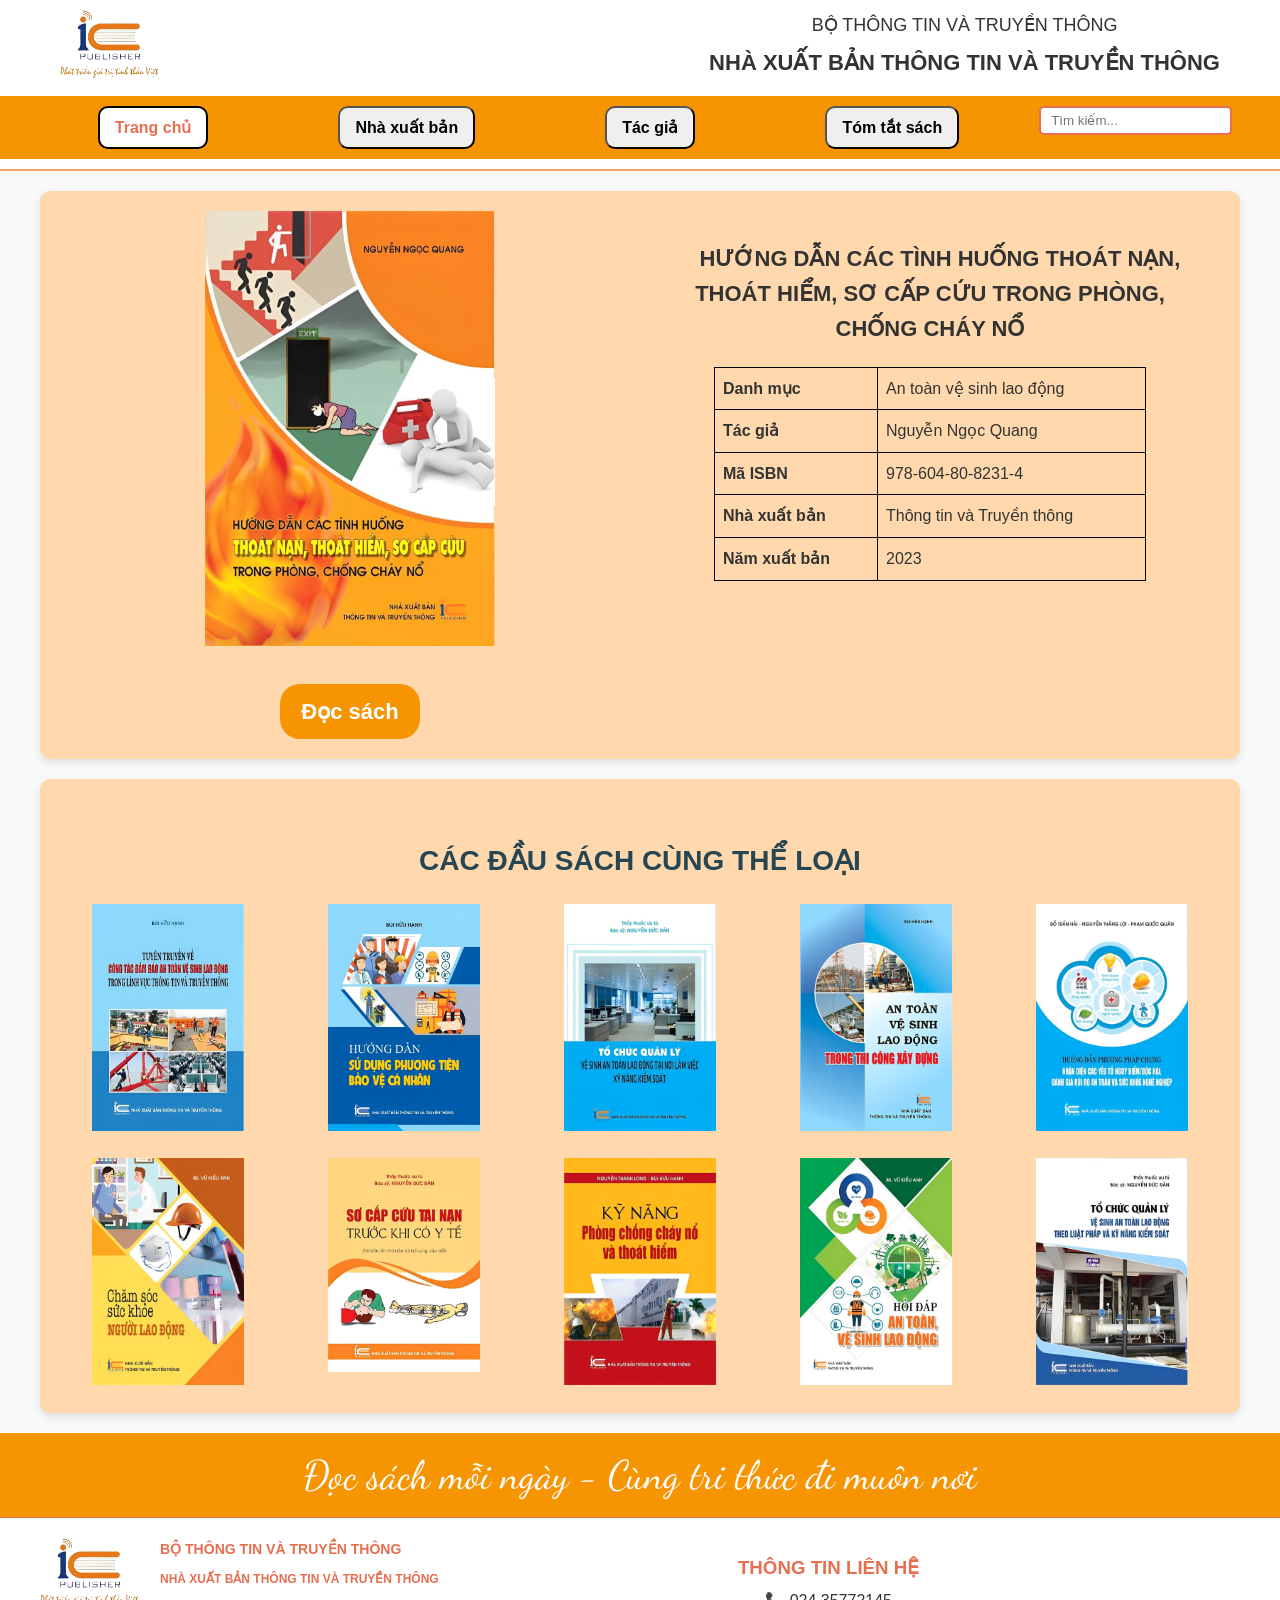
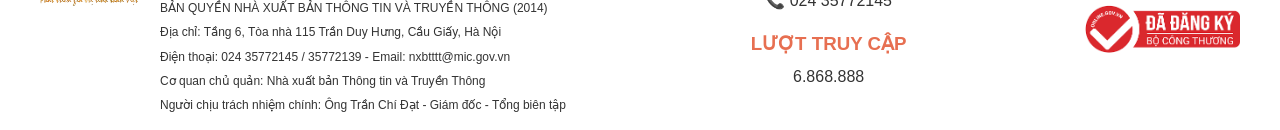
<file: index.html>
<!DOCTYPE html>
<html lang="vi">
	<head>
		<meta charset="UTF-8" />
		<meta
			name="viewport"
			content="width=device-width, initial-scale=1.0"
		/>
		<title>Trang chủ</title>
		<link
			rel="stylesheet"
			href="styles.css"
		/>
		<link
			rel="preconnect"
			href="https://fonts.googleapis.com"
		/>
		<link
			rel="preconnect"
			href="https://fonts.gstatic.com"
			crossorigin
		/>
		<link
			href="https://fonts.googleapis.com/css2?family=Dancing+Script:wght@400..700&display=swap"
			rel="stylesheet"
		/>
	</head>

	<body>
		<header>
			<div class="header-content">
				<div class="logo">
					<a href="index.html"
						><img
							src="img/logo.png"
							alt="Logo"
					/></a>
				</div>
				<div class="title">
					<p style="font-size: 18px">BỘ THÔNG TIN VÀ TRUYỀN THÔNG</p>
					<h2 style="font-size: 22px">
						NHÀ XUẤT BẢN THÔNG TIN VÀ TRUYỀN THÔNG
					</h2>
				</div>
			</div>
			<nav>
				<ul>
					<li>
						<button
							onclick="location.href = '#';"
							class="menu cur-menu"
						>
							Trang chủ
						</button>
					</li>
					<li>
						<button
							onclick="location.href = 'nxb.html';"
							class="menu"
						>
							Nhà xuất bản
						</button>
					</li>
					<li>
						<button
							onclick="location.href = 'author.html';"
							class="menu"
						>
							Tác giả
						</button>
					</li>
					<li>
						<button
							onclick="location.href = 'summary.html';"
							class="menu"
						>
							Tóm tắt sách
						</button>
					</li>
					<li>
						<div class="search-bar">
							<input
								type="text"
								placeholder="Tìm kiếm..."
							/>
						</div>
					</li>
				</ul>
			</nav>
		</header>
		<main style="background-color: #ffd8ad">
			<section class="introduction">
				<div
					class="image"
					style="align-items: center"
				>
					<img
						src="img/books/book.jpg"
						alt="Nhà Xuất Bản"
						class="book-cover"
					/>
					<div class="read-button">
						<a href="./chapters/cover.html">
							<div>Đọc sách</div>
						</a>
					</div>
				</div>
				<div class="content">
					<h3 class="content-title">
						HƯỚNG DẪN CÁC TÌNH HUỐNG THOÁT NẠN, THOÁT HIỂM, SƠ CẤP CỨU TRONG
						PHÒNG, CHỐNG CHÁY NỔ
					</h3>
					<div class="table-container">
						<table id="table-content">
							<tbody>
								<th style="font-weight: bold">Danh mục</th>
								<th>An toàn vệ sinh lao động</th>
							</tbody>
							<tbody>
								<td style="font-weight: bold">Tác giả</td>
								<td>Nguyễn Ngọc Quang</td>
							</tbody>
							<tbody>
								<td style="font-weight: bold">Mã ISBN</td>
								<td>978-604-80-8231-4</td>
							</tbody>
							<td style="font-weight: bold">Nhà xuất bản</td>
							<td>Thông tin và Truyền thông</td>
							<tbody>
								<td style="font-weight: bold">Năm xuất bản</td>
								<td>2023</td>
							</tbody>
						</table>
					</div>
				</div>
			</section>
		</main>

		<main style="background-color: #ffd8ad">
			<section class="related-books">
				<h2>CÁC ĐẦU SÁCH CÙNG THỂ LOẠI</h2>
				<div class="book-grid">
					<div class="book-item">
						<img
							src="img/books/book1.jpg"
							alt="Book 1"
						/>
					</div>
					<div class="book-item">
						<img
							src="img/books/book2.jpg"
							alt="Book 2"
						/>
					</div>
					<div class="book-item">
						<img
							src="img/books/book3.jpg"
							alt="Book 3"
						/>
					</div>
					<div class="book-item">
						<img
							src="img/books/book4.jpg"
							alt="Book 4"
						/>
					</div>
					<div class="book-item">
						<img
							src="img/books/book5.jpg"
							alt="Book 5"
						/>
					</div>
					<div class="book-item">
						<img
							src="img/books/book6.jpg"
							alt="Book 6"
						/>
					</div>
					<div class="book-item">
						<img
							src="img/books/book7.jpg"
							alt="Book 7"
						/>
					</div>
					<div class="book-item">
						<img
							src="img/books/book8.jpg"
							alt="Book 8"
						/>
					</div>
					<div class="book-item">
						<img
							src="img/books/book9.jpg"
							alt="Book 9"
						/>
					</div>
					<div class="book-item">
						<img
							src="img/books/book10.jpg"
							alt="Book 10"
						/>
					</div>
				</div>
			</section>
		</main>
		<section class="slogan">
			Đọc sách mỗi ngày - Cùng tri thức đi muôn nơi
		</section>
		<footer>
			<div class="footer-top">
				<div class="footer-logo">
					<img
						src="img/logo.png"
						alt="Logo"
					/>
				</div>
				<div class="footer-info">
					<h3>BỘ THÔNG TIN VÀ TRUYỀN THÔNG</h3>
					<h4>NHÀ XUẤT BẢN THÔNG TIN VÀ TRUYỀN THÔNG</h4>
					<p>BẢN QUYỀN NHÀ XUẤT BẢN THÔNG TIN VÀ TRUYỀN THÔNG (2014)</p>
					<p>Địa chỉ: Tầng 6, Tòa nhà 115 Trần Duy Hưng, Cầu Giấy, Hà Nội</p>
					<p>Điện thoại: 024 35772145 / 35772139 - Email: nxbtttt@mic.gov.vn</p>
					<p>Cơ quan chủ quản: Nhà xuất bản Thông tin và Truyền Thông</p>
					<p>
						Người chịu trách nhiệm chính: Ông Trần Chí Đạt - Giám đốc - Tổng
						biên tập
					</p>
				</div>
				<div class="footer-contact">
					<div>
						<h3>THÔNG TIN LIÊN HỆ</h3>
						<p>📞 024 35772145</p>
					</div>
					<div>
						<h3>LƯỢT TRUY CẬP</h3>
						<p>6.868.888</p>
					</div>
				</div>
				<div class="container">
					<img
						class="registered"
						src="img/registered.png"
						alt="Đã Đăng Ký"
					/>
				</div>
			</div>
		</footer>
	</body>
</html>
</file>
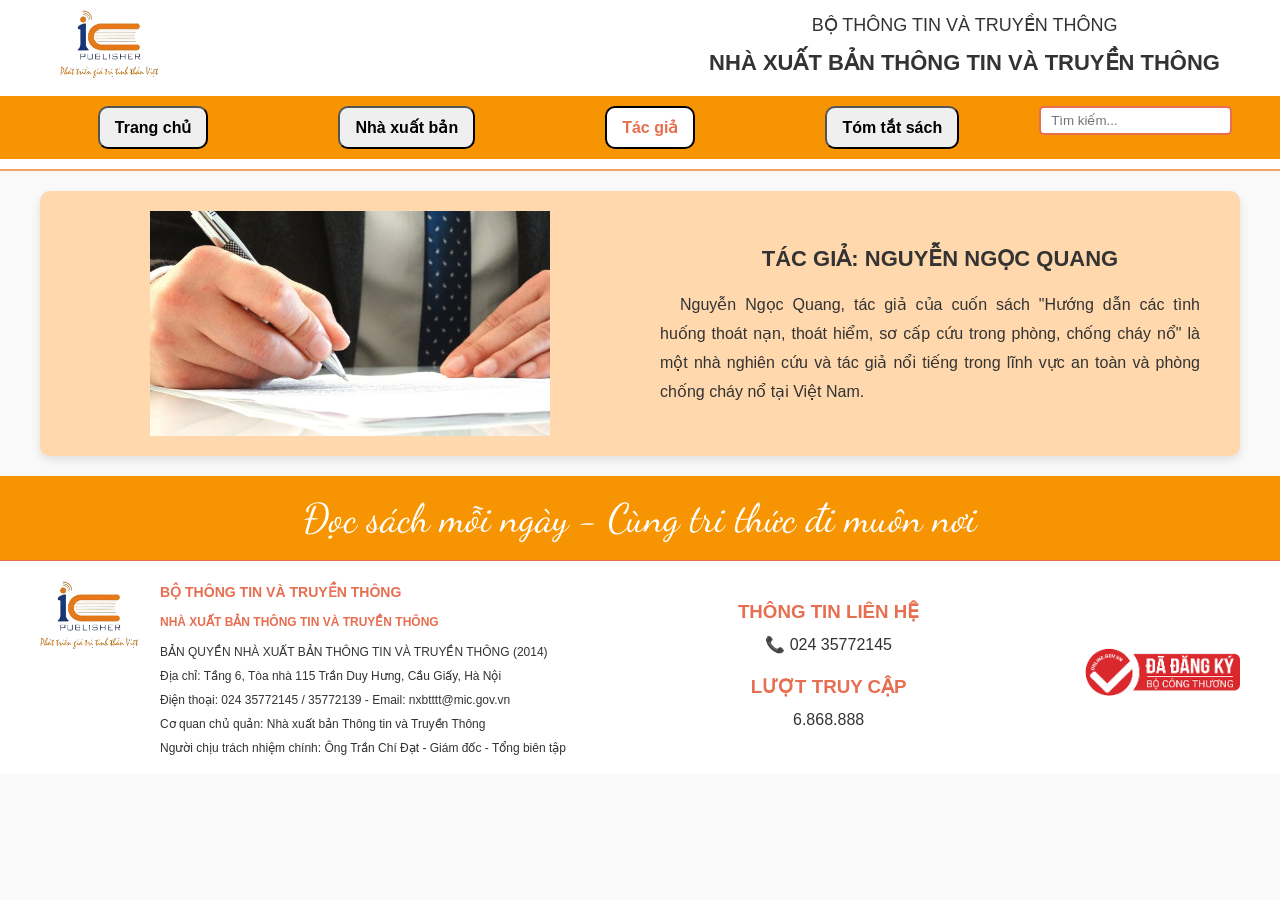
<file: author.html>
<!DOCTYPE html>
<html lang="vi">
	<head>
		<meta charset="UTF-8" />
		<meta
			name="viewport"
			content="width=device-width, initial-scale=1.0"
		/>
		<title>Tác giả</title>
		<link
			rel="stylesheet"
			href="styles.css"
		/>
		<link
			rel="preconnect"
			href="https://fonts.googleapis.com"
		/>
		<link
			rel="preconnect"
			href="https://fonts.gstatic.com"
			crossorigin
		/>
		<link
			href="https://fonts.googleapis.com/css2?family=Dancing+Script:wght@400..700&display=swap"
			rel="stylesheet"
		/>
	</head>

	<body>
		<header>
			<div class="header-content">
				<div class="logo">
					<a href="index.html"
						><img
							src="img/logo.png"
							alt="Logo"
					/></a>
				</div>
				<div class="title">
					<p style="font-size: 18px">BỘ THÔNG TIN VÀ TRUYỀN THÔNG</p>
					<h2 style="font-size: 22px">
						NHÀ XUẤT BẢN THÔNG TIN VÀ TRUYỀN THÔNG
					</h2>
				</div>
			</div>
			<nav>
				<ul>
					<li>
						<button
							onclick="location.href = 'index.html';"
							class="menu"
						>
							Trang chủ
						</button>
					</li>
					<li>
						<button
							onclick="location.href = 'nxb.html';"
							class="menu"
						>
							Nhà xuất bản
						</button>
					</li>
					<li>
						<button
							onclick="location.href = '#';"
							class="menu cur-menu"
						>
							Tác giả
						</button>
					</li>
					<li>
						<button
							onclick="location.href = 'summary.html';"
							class="menu"
						>
							Tóm tắt sách
						</button>
					</li>
					<li>
						<div class="search-bar">
							<input
								type="text"
								placeholder="Tìm kiếm..."
							/>
						</div>
					</li>
				</ul>
			</nav>
		</header>
		<main style="background-color: #ffd8ad">
			<section class="introduction">
				<div
					style="
						display: flex;
						justify-content: center;
						align-items: center;
						text-align: center;
						flex: 1;
					"
				>
					<img
						src="./img/author.jpg"
						alt="Tác giả"
						width="400px"
					/>
				</div>
				<div class="content">
					<h3 class="content-title">Tác giả: Nguyễn Ngọc Quang</h3>
					<p>
						Nguyễn Ngọc Quang, tác giả của cuốn sách "Hướng dẫn các tình huống
						thoát nạn, thoát hiểm, sơ cấp cứu trong phòng, chống cháy nổ" là một
						nhà nghiên cứu và tác giả nổi tiếng trong lĩnh vực an toàn và phòng
						chống cháy nổ tại Việt Nam.
					</p>
				</div>
			</section>
		</main>
		<section class="slogan">
			Đọc sách mỗi ngày - Cùng tri thức đi muôn nơi
		</section>

		<footer>
			<div class="footer-top">
				<div class="footer-logo">
					<img
						src="img/logo.png"
						alt="Logo"
					/>
				</div>
				<div class="footer-info">
					<h3>BỘ THÔNG TIN VÀ TRUYỀN THÔNG</h3>
					<h4>NHÀ XUẤT BẢN THÔNG TIN VÀ TRUYỀN THÔNG</h4>
					<p>BẢN QUYỀN NHÀ XUẤT BẢN THÔNG TIN VÀ TRUYỀN THÔNG (2014)</p>
					<p>Địa chỉ: Tầng 6, Tòa nhà 115 Trần Duy Hưng, Cầu Giấy, Hà Nội</p>
					<p>Điện thoại: 024 35772145 / 35772139 - Email: nxbtttt@mic.gov.vn</p>
					<p>Cơ quan chủ quản: Nhà xuất bản Thông tin và Truyền Thông</p>
					<p>
						Người chịu trách nhiệm chính: Ông Trần Chí Đạt - Giám đốc - Tổng
						biên tập
					</p>
				</div>
				<div class="footer-contact">
					<div>
						<h3>THÔNG TIN LIÊN HỆ</h3>
						<p>📞 024 35772145</p>
					</div>
					<div>
						<h3>LƯỢT TRUY CẬP</h3>
						<p>6.868.888</p>
					</div>
				</div>
				<div class="container">
					<img
						class="registered"
						src="img/registered.png"
						alt="Đã Đăng Ký"
					/>
				</div>
			</div>
		</footer>
	</body>
</html>
</file>
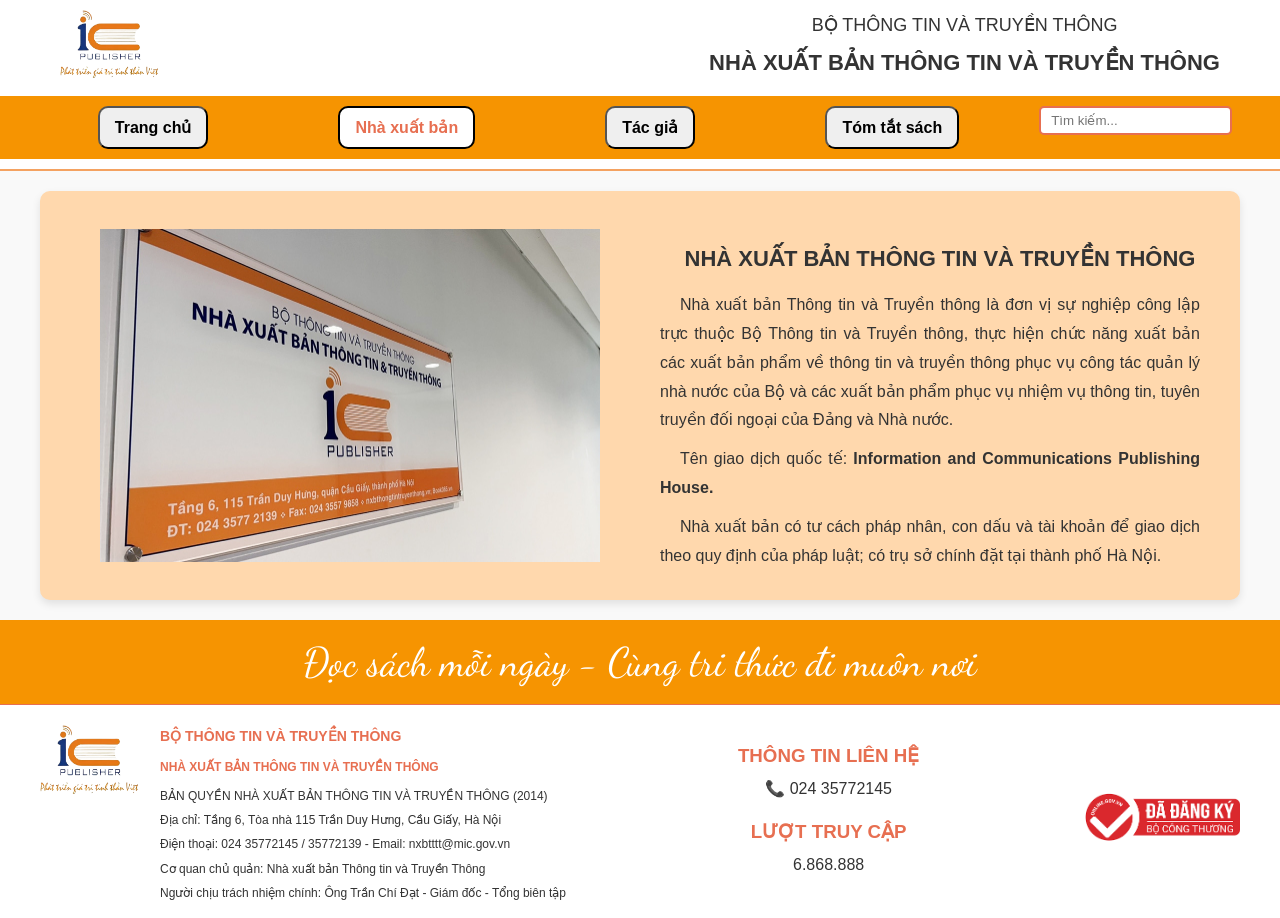
<file: nxb.html>
<!DOCTYPE html>
<html lang="vi">
	<head>
		<meta charset="UTF-8" />
		<meta
			name="viewport"
			content="width=device-width, initial-scale=1.0"
		/>
		<title>NXB Thông Tin & Truyền Thông</title>
		<link
			rel="stylesheet"
			href="styles.css"
		/>
		<link
			rel="preconnect"
			href="https://fonts.googleapis.com"
		/>
		<link
			rel="preconnect"
			href="https://fonts.gstatic.com"
			crossorigin
		/>
		<link
			href="https://fonts.googleapis.com/css2?family=Dancing+Script:wght@400..700&display=swap"
			rel="stylesheet"
		/>
	</head>

	<body>
		<header>
			<div class="header-content">
				<div class="logo">
					<a href="index.html"
						><img
							src="img/logo.png"
							alt="Logo"
					/></a>
				</div>
				<div class="title">
					<p style="font-size: 18px">BỘ THÔNG TIN VÀ TRUYỀN THÔNG</p>
					<h2 style="font-size: 22px">
						NHÀ XUẤT BẢN THÔNG TIN VÀ TRUYỀN THÔNG
					</h2>
				</div>
			</div>
			<nav>
				<ul>
					<li>
						<button
							onclick="location.href = 'index.html';"
							class="menu"
						>
							Trang chủ
						</button>
					</li>
					<li>
						<button
							onclick="location.href = '#';"
							class="menu cur-menu"
						>
							Nhà xuất bản
						</button>
					</li>
					<li>
						<button
							onclick="location.href = 'author.html';"
							class="menu"
						>
							Tác giả
						</button>
					</li>
					<li>
						<button
							onclick="location.href = 'summary.html';"
							class="menu"
						>
							Tóm tắt sách
						</button>
					</li>
					<li>
						<div class="search-bar">
							<input
								type="text"
								placeholder="Tìm kiếm..."
							/>
						</div>
					</li>
				</ul>
			</nav>
		</header>
		<main style="background-color: #ffd8ad">
			<section class="introduction">
				<div
					style="
						display: flex;
						justify-content: center;
						align-items: center;
						text-align: center;
						flex: 1;
					"
				>
					<img
						src="img/nxb.jpg"
						alt="Nhà Xuất Bản"
						width="500px"
					/>
				</div>
				<div class="content">
					<h3 class="content-title">NHÀ XUẤT BẢN THÔNG TIN VÀ TRUYỀN THÔNG</h3>
					<p>
						Nhà xuất bản Thông tin và Truyền thông là đơn vị sự nghiệp công lập
						trực thuộc Bộ Thông tin và Truyền thông, thực hiện chức năng xuất
						bản các xuất bản phẩm về thông tin và truyền thông phục vụ công tác
						quản lý nhà nước của Bộ và các xuất bản phẩm phục vụ nhiệm vụ thông
						tin, tuyên truyền đối ngoại của Đảng và Nhà nước.
					</p>
					<p>
						Tên giao dịch quốc tế:
						<b>Information and Communications Publishing House.</b>
					</p>
					<p>
						Nhà xuất bản có tư cách pháp nhân, con dấu và tài khoản để giao dịch
						theo quy định của pháp luật; có trụ sở chính đặt tại thành phố Hà
						Nội.
					</p>
				</div>
			</section>
		</main>
		<section class="slogan">
			Đọc sách mỗi ngày - Cùng tri thức đi muôn nơi
		</section>

		<footer>
			<div class="footer-top">
				<div class="footer-logo">
					<img
						src="img/logo.png"
						alt="Logo"
					/>
				</div>
				<div class="footer-info">
					<h3>BỘ THÔNG TIN VÀ TRUYỀN THÔNG</h3>
					<h4>NHÀ XUẤT BẢN THÔNG TIN VÀ TRUYỀN THÔNG</h4>
					<p>BẢN QUYỀN NHÀ XUẤT BẢN THÔNG TIN VÀ TRUYỀN THÔNG (2014)</p>
					<p>Địa chỉ: Tầng 6, Tòa nhà 115 Trần Duy Hưng, Cầu Giấy, Hà Nội</p>
					<p>Điện thoại: 024 35772145 / 35772139 - Email: nxbtttt@mic.gov.vn</p>
					<p>Cơ quan chủ quản: Nhà xuất bản Thông tin và Truyền Thông</p>
					<p>
						Người chịu trách nhiệm chính: Ông Trần Chí Đạt - Giám đốc - Tổng
						biên tập
					</p>
				</div>
				<div class="footer-contact">
					<div>
						<h3>THÔNG TIN LIÊN HỆ</h3>
						<p>📞 024 35772145</p>
					</div>
					<div>
						<h3>LƯỢT TRUY CẬP</h3>
						<p>6.868.888</p>
					</div>
				</div>
				<div class="container">
					<img
						class="registered"
						src="img/registered.png"
						alt="Đã Đăng Ký"
					/>
				</div>
			</div>
		</footer>
	</body>
</html>
</file>
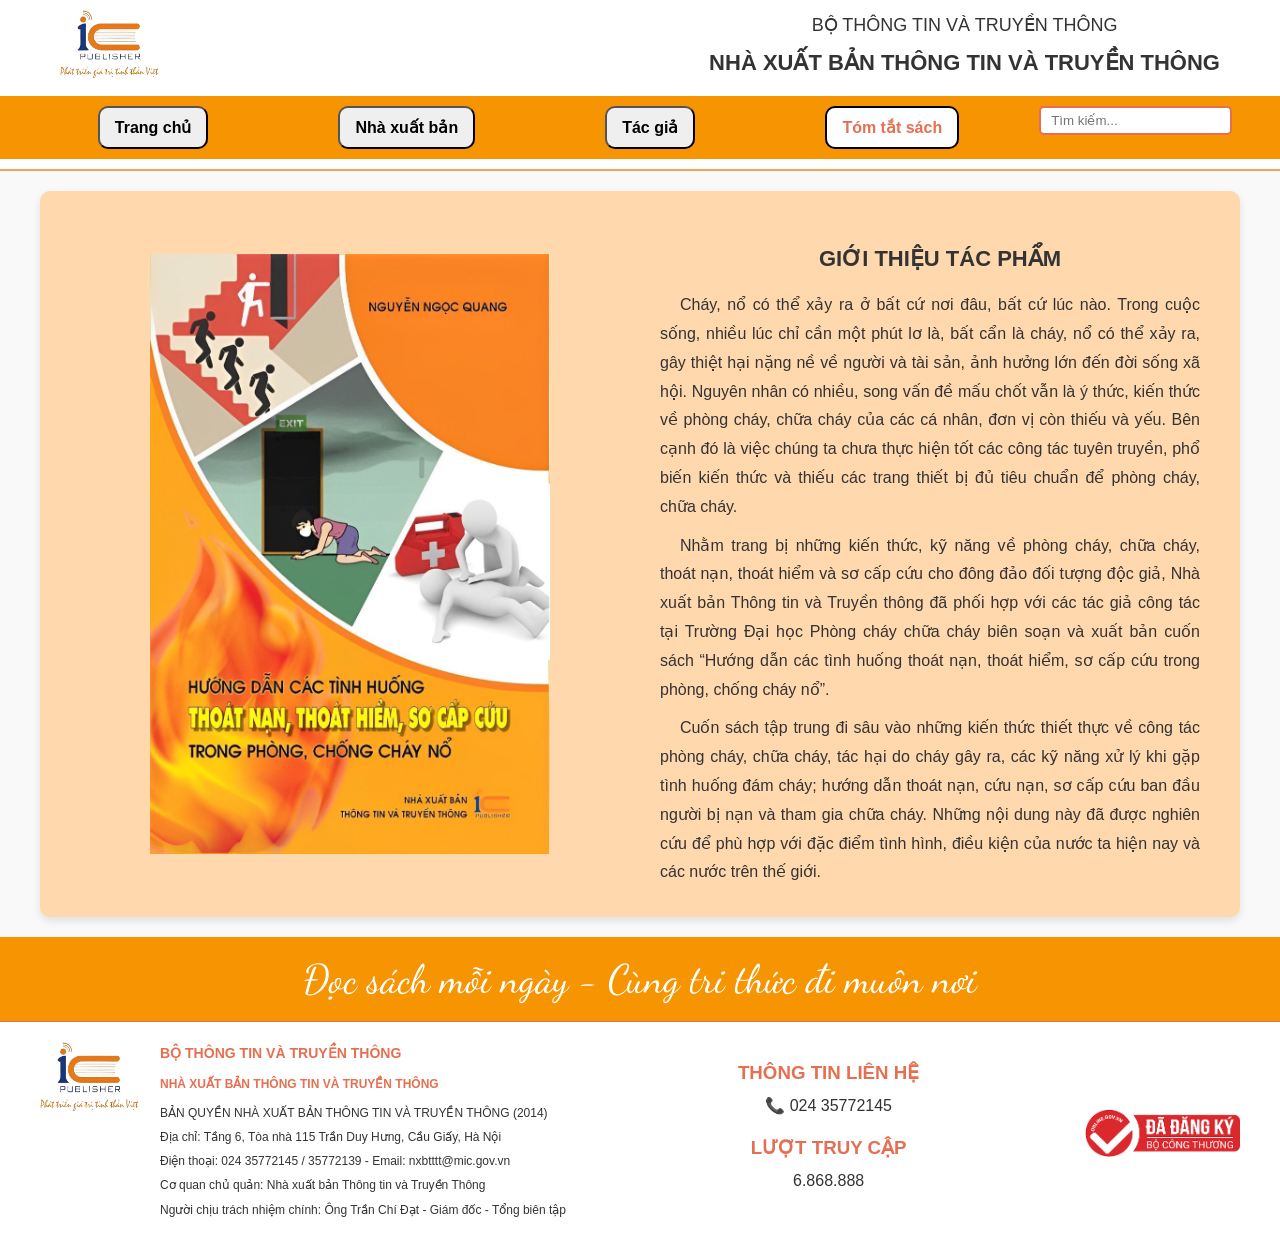
<file: summary.html>
<!DOCTYPE html>
<html lang="vi">
	<head>
		<meta charset="UTF-8" />
		<meta
			name="viewport"
			content="width=device-width, initial-scale=1.0"
		/>
		<title>Tóm tắt sách</title>
		<link
			rel="stylesheet"
			href="styles.css"
		/>
		<link
			rel="preconnect"
			href="https://fonts.googleapis.com"
		/>
		<link
			rel="preconnect"
			href="https://fonts.gstatic.com"
			crossorigin
		/>
		<link
			href="https://fonts.googleapis.com/css2?family=Dancing+Script:wght@400..700&display=swap"
			rel="stylesheet"
		/>
	</head>

	<body>
		<header>
			<div class="header-content">
				<div class="logo">
					<a href="index.html"
						><img
							src="img/logo.png"
							alt="Logo"
					/></a>
				</div>
				<div class="title">
					<p style="font-size: 18px">BỘ THÔNG TIN VÀ TRUYỀN THÔNG</p>
					<h2 style="font-size: 22px">
						NHÀ XUẤT BẢN THÔNG TIN VÀ TRUYỀN THÔNG
					</h2>
				</div>
			</div>
			<nav>
				<ul>
					<li>
						<button
							onclick="location.href = 'index.html';"
							class="menu"
						>
							Trang chủ
						</button>
					</li>
					<li>
						<button
							onclick="location.href = 'nxb.html';"
							class="menu"
						>
							Nhà xuất bản
						</button>
					</li>
					<li>
						<button
							onclick="location.href = 'author.html';"
							class="menu"
						>
							Tác giả
						</button>
					</li>
					<li>
						<button
							onclick="location.href = '#';"
							class="menu cur-menu"
						>
							Tóm tắt sách
						</button>
					</li>
					<li>
						<div class="search-bar">
							<input
								type="text"
								placeholder="Tìm kiếm..."
							/>
						</div>
					</li>
				</ul>
			</nav>
		</header>
		<main style="background-color: #ffd8ad">
			<section class="introduction">
				<div
					style="
						display: flex;
						justify-content: center;
						align-items: center;
						text-align: center;
						flex: 1;
					"
				>
					<img
						src="img/books/book.jpg"
						alt="Nhà Xuất Bản"
						class="book-cover"
					/>
				</div>
				<div class="content">
					<h3 class="content-title">Giới thiệu tác phẩm</h3>

					<p>
						Cháy, nổ có thể xảy ra ở bất cứ nơi đâu, bất cứ lúc nào. Trong cuộc
						sống, nhiều lúc chỉ cần một phút lơ là, bất cẩn là cháy, nổ có thể
						xảy ra, gây thiệt hại nặng nề về người và tài sản, ảnh hưởng lớn đến
						đời sống xã hội. Nguyên nhân có nhiều, song vấn đề mấu chốt vẫn là ý
						thức, kiến thức về phòng cháy, chữa cháy của các cá nhân, đơn vị còn
						thiếu và yếu. Bên cạnh đó là việc chúng ta chưa thực hiện tốt các
						công tác tuyên truyền, phổ biến kiến thức và thiếu các trang thiết
						bị đủ tiêu chuẩn để phòng cháy, chữa cháy.
					</p>

					<p>
						Nhằm trang bị những kiến thức, kỹ năng về phòng cháy, chữa cháy,
						thoát nạn, thoát hiểm và sơ cấp cứu cho đông đảo đối tượng độc giả,
						Nhà xuất bản Thông tin và Truyền thông đã phối hợp với các tác giả
						công tác tại Trường Đại học Phòng cháy chữa cháy biên soạn và xuất
						bản cuốn sách “Hướng dẫn các tình huống thoát nạn, thoát hiểm, sơ
						cấp cứu trong phòng, chống cháy nổ”.
					</p>

					<p>
						Cuốn sách tập trung đi sâu vào những kiến thức thiết thực về công
						tác phòng cháy, chữa cháy, tác hại do cháy gây ra, các kỹ năng xử lý
						khi gặp tình huống đám cháy; hướng dẫn thoát nạn, cứu nạn, sơ cấp
						cứu ban đầu người bị nạn và tham gia chữa cháy. Những nội dung này
						đã được nghiên cứu để phù hợp với đặc điểm tình hình, điều kiện của
						nước ta hiện nay và các nước trên thế giới.
					</p>
				</div>
			</section>
		</main>
		<section class="slogan">
			Đọc sách mỗi ngày - Cùng tri thức đi muôn nơi
		</section>

		<footer>
			<div class="footer-top">
				<div class="footer-logo">
					<img
						src="img/logo.png"
						alt="Logo"
					/>
				</div>
				<div class="footer-info">
					<h3>BỘ THÔNG TIN VÀ TRUYỀN THÔNG</h3>
					<h4>NHÀ XUẤT BẢN THÔNG TIN VÀ TRUYỀN THÔNG</h4>
					<p>BẢN QUYỀN NHÀ XUẤT BẢN THÔNG TIN VÀ TRUYỀN THÔNG (2014)</p>
					<p>Địa chỉ: Tầng 6, Tòa nhà 115 Trần Duy Hưng, Cầu Giấy, Hà Nội</p>
					<p>Điện thoại: 024 35772145 / 35772139 - Email: nxbtttt@mic.gov.vn</p>
					<p>Cơ quan chủ quản: Nhà xuất bản Thông tin và Truyền Thông</p>
					<p>
						Người chịu trách nhiệm chính: Ông Trần Chí Đạt - Giám đốc - Tổng
						biên tập
					</p>
				</div>
				<div class="footer-contact">
					<div>
						<h3>THÔNG TIN LIÊN HỆ</h3>
						<p>📞 024 35772145</p>
					</div>
					<div>
						<h3>LƯỢT TRUY CẬP</h3>
						<p>6.868.888</p>
					</div>
				</div>
				<div class="container">
					<img
						class="registered"
						src="img/registered.png"
						alt="Đã Đăng Ký"
					/>
				</div>
			</div>
		</footer>
	</body>
</html>
</file>
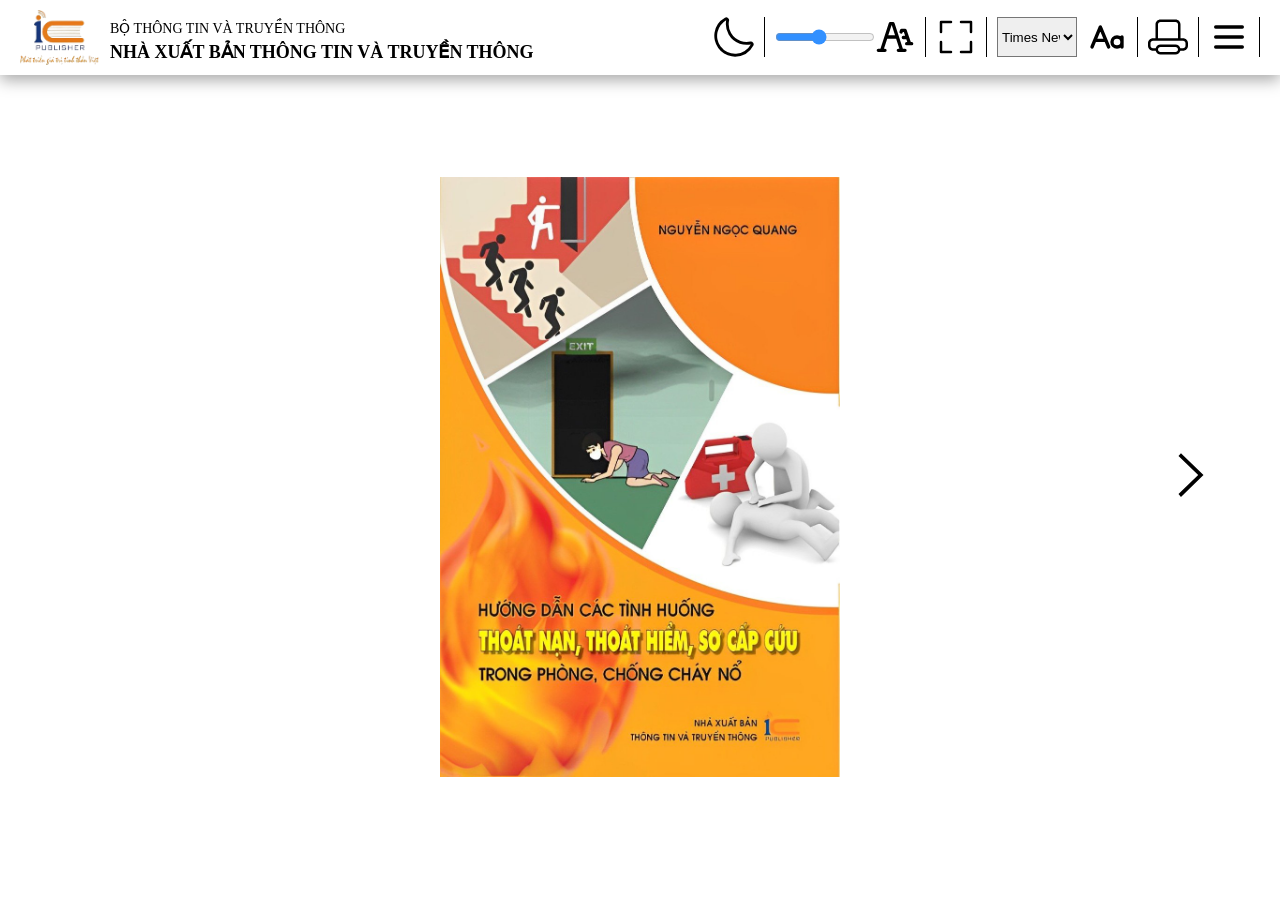
<file: chapters/cover.html>
<!DOCTYPE html>
<html lang="vi">

<head>
	<meta charset="UTF-8" />
	<meta name="viewport" content="width=device-width, initial-scale=1.0" />
	<title>Bia</title>
	<link rel="stylesheet" href="./styles.css" />
</head>

<body data-theme="light">
	<header class="noPrint">
		<div class="logo-img">
			<a href="../index.html"><img src="../img/logo.png" id="logo" /></a>
			<div class="logo-text">
				<span style="font-size: 14px">BỘ THÔNG TIN VÀ TRUYỀN THÔNG</span>
				<span style="font-size: 18px; font-weight: bold">NHÀ XUẤT BẢN THÔNG TIN VÀ TRUYỀN THÔNG</span>
			</div>
		</div>

		<div class="controls">
			<div style="height: 40px">
				<img src="../img/darkmode.svg" alt="Dark" class="icon darkmode-icon" width="40px" onclick="toggleDarkMode()" />
				<img src="../img/lightmode.svg" alt="Dark" class="icon lightmode-icon" width="40px" onclick="toggleDarkMode()"
					style="display: none" />
			</div>

			<div style="height: 40px" class="slider-container">
				<input id="fontSizeSlider" type="range" min="16" max="30" value="22" class="slider"
					oninput="changeFontSize(this.value)" />
				<img src="../img/font-size.svg" alt="font-size" class="font-size-icon icon" width="40px" />
			</div>

			<div style="height: 40px">
				<img src="../img/fullscreen.svg" alt="Fullscreen" width="40px" class="icon" onclick="toggleFullscreen()" />
			</div>

			<div style="height: 40px;" class="slider-container">
				<select id="fontSelector" onchange="changeFont()" class="icon"
					style="margin-right: 10px; width: 80px; height: 40px; background-image: url('../img/font.svg'); --webkit-appearance: none; cursor: pointer;">
					<option value="Times New Roman">Times New Roman</option>
					<option value="Arial">Arial</option>
					<option value="Verdana">Verdana</option>
					<option value="Courier New">Courier New</option>
				</select>
				<img src="../img/font.svg" alt="Change font" width="40px" height="40px" class="icon" />
			</div>

			<div style="height: 40px">
				<img src="../img/printer.svg" alt="Print" width="40px" class="icon" onclick="window.print()" />
			</div>

			<img src="../img/menu.svg" alt="Menu" class="menu-button icon" width="40px" />
			<nav class="popup-menu">
				<div class="chapter">
					<a href="loinoidau.html">
						<span>LỜI NÓI ĐẦU</span>
					</a>
				</div>
				<div class="chapter">
					<a href="chapter1.html">
						<span>CHƯƠNG 1. MỘT SỐ KIẾN THỨC CƠ BẢN</span>
					</a>
					<div class="sections">
						<a href="chapter1.html#section1">1.1. Sự cháy và đám cháy</a>
						<a href="chapter1.html#section2">1.2. Nguyên tắc của công tác phòng cháy, chữa cháy và cứu nạn,
							cứu hộ</a>
						<a href="chapter1.html#section3">1.3. Các biện pháp, phương pháp chữa cháy cơ bản</a>
						<a href="chapter1.html#section4">1.4. Một số phương tiện phòng, chữa cháy</a>
						<a href="chapter1.html#section5">1.5. Trách nhiệm phòng cháy, chữa cháy</a>
					</div>
				</div>

				<div class="chapter">
					<a href="chapter2.html">
						<span>CHƯƠNG 2. KỸ NĂNG PHÒNG CHÁY, CHỮA CHÁY VÀ CÁCH THOÁT NẠN,
							THOÁT HIỂM TẠI MỘT SỐ ĐỊA ĐIỂM, PHƯƠNG TIỆN DỄ CHÁY</span>
					</a>
					<div class="sections">
						<a href="chapter2.html#section1">2.1. Khu dân cư</a>
						<a href="chapter2.html#section2">2.2. Chợ, trung tâm thương mại</a>
						<a href="chapter2.html#section3">2.3. Văn phòng làm việc</a>
						<a href="chapter2.html#section4">2.4. Cơ sở giáo dục</a>
						<a href="chapter2.html#section5">2.5. Cơ sở sản xuất, kho hàng</a>
						<a href="chapter2.html#section6">2.6. Phương tiện giao thông</a>
					</div>
				</div>
				<div class="chapter">
					<a href="chapter3.html">
						<span>CHƯƠNG 3. KỸ NĂNG PHÒNG CHÁY, CHỮA CHÁY VÀ CÁCH THOÁT NẠN,
							THOÁT HIỂM KHI GẶP SỰ CỐ CHÁY, NỔ
						</span>
					</a>
					<div class="sections">
						<a href="chapter3.html#section1">3.1. Sử dụng điện</a>
						<a href="chapter3.html#section2">3.2. Khí đốt hoá lỏng</a>
						<a href="chapter3.html#section3">3.3. Trong quá trình hàn cắt</a>
					</div>
				</div>
				<div class="chapter">
					<a href="chapter4.html">
						<span>CHƯƠNG 4. HƯỚNG DẪN SƠ CẤP CỨU NGƯỜI BỊ NẠN VÀ XỬ LÝ MỘT SỐ
							TÌNH HUỐNG THƯỜNG GẶP</span>
					</a>
					<div class="sections">
						<a href="chapter4.html#section1">4.1. Hướng dẫn sơ cấp cứu người bị nạn</a>
						<a href="chapter4.html#section2">4.2. Hướng dẫn xử lý một số tình huống thường gặp</a>
					</div>
				</div>
				<div class="chapter">
					<a href="phuluc.html">
						<span>PHỤ LỤC</span>
					</a>
				</div>
				<div class="chapter">
					<a href="tailieuthamkhao.html">
						<span>TÀI LIỆU THAM KHẢO</span>
					</a>
				</div>
			</nav>
		</div>
	</header>

	<a href="loinoidau.html">
		<img src="../img/right-arrow.svg" alt="Right arrow" class="icon arrow-right noPrint" />
	</a>

	<main>
		<div style="text-align: center">
			<img src="../img/books/book.jpg" alt="Book" width="400px" />
		</div>
	</main>
	<script src="./scripts.js"></script>
</body>

</html>
</file>
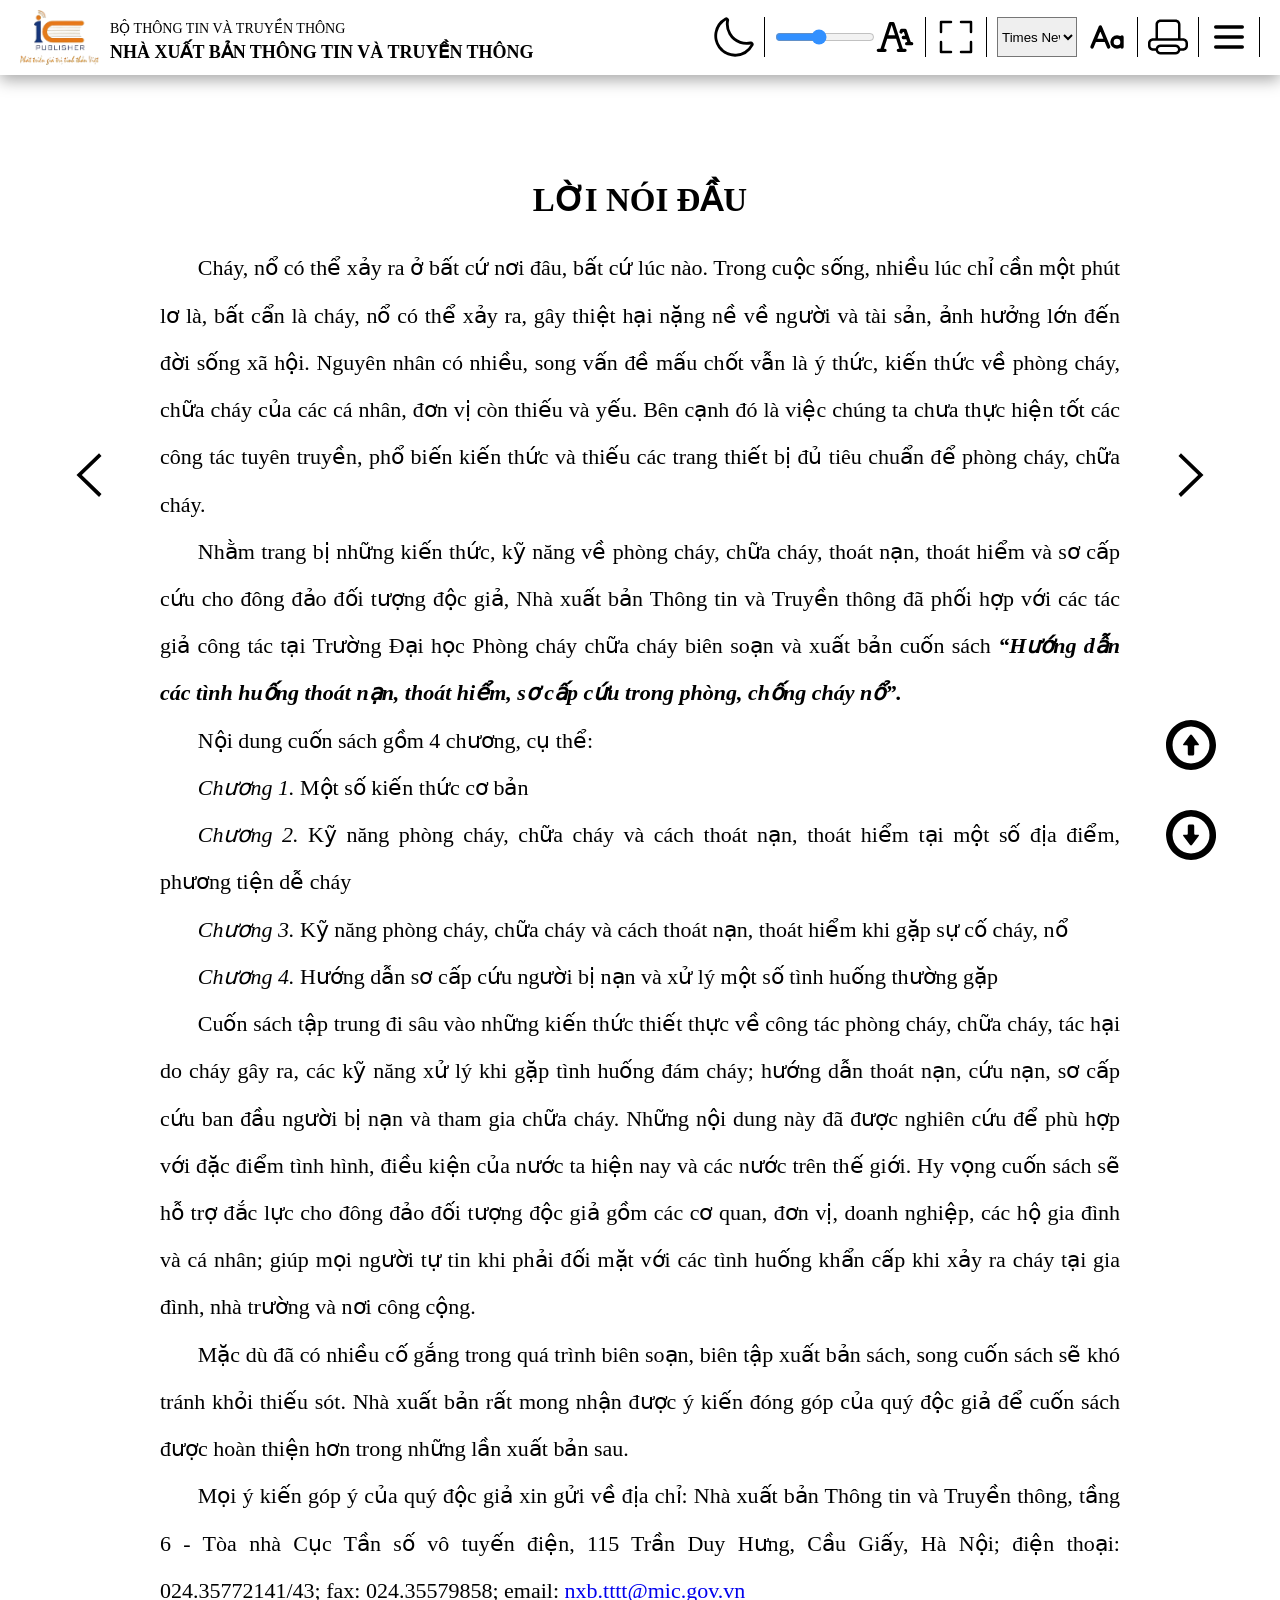
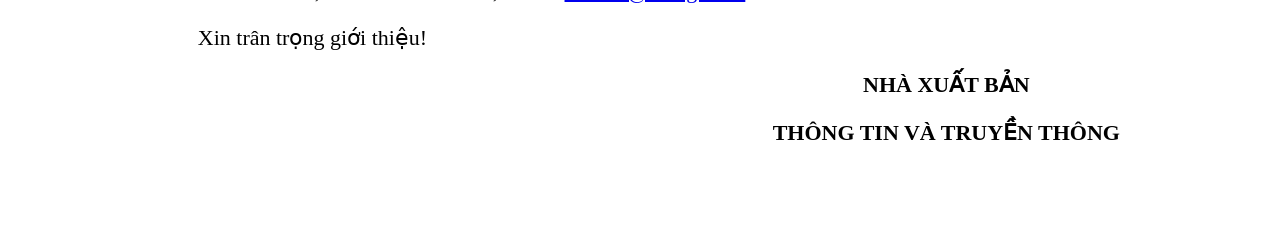
<file: chapters/loinoidau.html>
<!DOCTYPE html>
<html>

<head>
	<meta charset="UTF-8" />
	<meta name="viewport" content="width=device-width, initial-scale=1.0" />
	<title>Loi noi dau</title>
	<link rel="stylesheet" href="./styles.css" />
</head>

<body data-theme="light">
	<header class="noPrint">
		<div class="logo-img">
			<a href="../index.html"><img src="../img/logo.png" id="logo" /></a>
			<div class="logo-text">
				<span style="font-size: 14px">BỘ THÔNG TIN VÀ TRUYỀN THÔNG</span>
				<span style="font-size: 18px; font-weight: bold">NHÀ XUẤT BẢN THÔNG TIN VÀ TRUYỀN THÔNG</span>
			</div>
		</div>

		<div class="controls">
			<div style="height: 40px">
				<img src="../img/darkmode.svg" alt="Dark" class="icon darkmode-icon" width="40px" onclick="toggleDarkMode()" />
				<img src="../img/lightmode.svg" alt="Dark" class="icon lightmode-icon" width="40px" onclick="toggleDarkMode()"
					style="display: none" />
			</div>

			<div style="height: 40px" class="slider-container">
				<input id="fontSizeSlider" type="range" min="16" max="30" value="22" class="slider"
					oninput="changeFontSize(this.value)" />
				<img src="../img/font-size.svg" alt="font-size" class="font-size-icon icon" width="40px" />
			</div>

			<div style="height: 40px">
				<img src="../img/fullscreen.svg" alt="Fullscreen" width="40px" class="icon" onclick="toggleFullscreen()" />
			</div>

			<div style="height: 40px;" class="slider-container">
				<select id="fontSelector" onchange="changeFont()" class="icon"
					style="margin-right: 10px; width: 80px; height: 40px; background-image: url('../img/font.svg'); --webkit-appearance: none; cursor: pointer;">
					<option value="Times New Roman">Times New Roman</option>
					<option value="Arial">Arial</option>
					<option value="Verdana">Verdana</option>
					<option value="Courier New">Courier New</option>
				</select>
				<img src="../img/font.svg" alt="Change font" width="40px" height="40px" class="icon" />
			</div>

			<div style="height: 40px">
				<img src="../img/printer.svg" alt="Print" width="40px" class="icon" onclick="window.print()" />
			</div>

			<img src="../img/menu.svg" alt="Menu" class="menu-button icon" width="40px" />
			<nav class="popup-menu">
				<div class="chapter">
					<a href="loinoidau.html">
						<span>LỜI NÓI ĐẦU</span>
					</a>
				</div>
				<div class="chapter">
					<a href="chapter1.html">
						<span>CHƯƠNG 1. MỘT SỐ KIẾN THỨC CƠ BẢN</span>
					</a>
					<div class="sections">
						<a href="chapter1.html#section1">1.1. Sự cháy và đám cháy</a>
						<a href="chapter1.html#section2">1.2. Nguyên tắc của công tác phòng cháy, chữa cháy và cứu nạn,
							cứu hộ</a>
						<a href="chapter1.html#section3">1.3. Các biện pháp, phương pháp chữa cháy cơ bản</a>
						<a href="chapter1.html#section4">1.4. Một số phương tiện phòng, chữa cháy</a>
						<a href="chapter1.html#section5">1.5. Trách nhiệm phòng cháy, chữa cháy</a>
					</div>
				</div>

				<div class="chapter">
					<a href="chapter2.html">
						<span>CHƯƠNG 2. KỸ NĂNG PHÒNG CHÁY, CHỮA CHÁY VÀ CÁCH THOÁT NẠN,
							THOÁT HIỂM TẠI MỘT SỐ ĐỊA ĐIỂM, PHƯƠNG TIỆN DỄ CHÁY</span>
					</a>
					<div class="sections">
						<a href="chapter2.html#section1">2.1. Khu dân cư</a>
						<a href="chapter2.html#section2">2.2. Chợ, trung tâm thương mại</a>
						<a href="chapter2.html#section3">2.3. Văn phòng làm việc</a>
						<a href="chapter2.html#section4">2.4. Cơ sở giáo dục</a>
						<a href="chapter2.html#section5">2.5. Cơ sở sản xuất, kho hàng</a>
						<a href="chapter2.html#section6">2.6. Phương tiện giao thông</a>
					</div>
				</div>
				<div class="chapter">
					<a href="chapter3.html">
						<span>CHƯƠNG 3. KỸ NĂNG PHÒNG CHÁY, CHỮA CHÁY VÀ CÁCH THOÁT NẠN,
							THOÁT HIỂM KHI GẶP SỰ CỐ CHÁY, NỔ
						</span>
					</a>
					<div class="sections">
						<a href="chapter3.html#section1">3.1. Sử dụng điện</a>
						<a href="chapter3.html#section2">3.2. Khí đốt hoá lỏng</a>
						<a href="chapter3.html#section3">3.3. Trong quá trình hàn cắt</a>
					</div>
				</div>
				<div class="chapter">
					<a href="chapter4.html">
						<span>CHƯƠNG 4. HƯỚNG DẪN SƠ CẤP CỨU NGƯỜI BỊ NẠN VÀ XỬ LÝ MỘT SỐ
							TÌNH HUỐNG THƯỜNG GẶP</span>
					</a>
					<div class="sections">
						<a href="chapter4.html#section1">4.1. Hướng dẫn sơ cấp cứu người bị nạn</a>
						<a href="chapter4.html#section2">4.2. Hướng dẫn xử lý một số tình huống thường gặp</a>
					</div>
				</div>
				<div class="chapter">
					<a href="phuluc.html">
						<span>PHỤ LỤC</span>
					</a>
				</div>
				<div class="chapter">
					<a href="tailieuthamkhao.html">
						<span>TÀI LIỆU THAM KHẢO</span>
					</a>
				</div>
			</nav>
		</div>
	</header>

	<a href="cover.html">
		<img src="../img/left-arrow.svg" alt="Left arrow" class="icon arrow-left noPrint" />
	</a>
	<a href="chapter1.html">
		<img src="../img/right-arrow.svg" alt="Right arrow" class="icon arrow-right noPrint" />
	</a>
	<img src="../img/up-arrow.svg" alt="Up arrow" class="icon arrow-up noPrint" onclick="scrollToTop()" />
	<img src="../img/up-arrow.svg" alt="Down arrow" class="icon arrow-down noPrint" onclick="scrollToBottom()" />

	<main>
		<article id="chapter">
			<h2>
				<p style="text-indent: 0cm" id="chapter-name">
					LỜI NÓI ĐẦU
				</p>
			</h2>
			<p>
				Cháy, nổ có thể xảy ra ở bất cứ nơi đâu, bất cứ lúc nào. Trong cuộc
				sống, nhiều lúc chỉ cần một phút lơ là, bất cẩn là cháy, nổ có thể xảy
				ra, gây thiệt hại nặng nề về người và tài sản, ảnh hưởng lớn đến đời
				sống xã hội. Nguyên nhân có nhiều, song vấn đề mấu chốt vẫn là ý thức,
				kiến thức về phòng cháy, chữa cháy của các cá nhân, đơn vị còn thiếu
				và yếu. Bên cạnh đó là việc chúng ta chưa thực hiện tốt các công tác
				tuyên truyền, phổ biến kiến thức và thiếu các trang thiết bị đủ tiêu
				chuẩn để phòng cháy, chữa cháy.
			</p>
			<p>
				Nhằm trang bị những kiến thức, kỹ năng về phòng cháy, chữa cháy, thoát
				nạn, thoát hiểm và sơ cấp cứu cho đông đảo đối tượng độc giả, Nhà xuất
				bản Thông tin và Truyền thông đã phối hợp với các tác giả công tác tại
				Trường Đại học Phòng cháy chữa cháy biên soạn và xuất bản cuốn sách
				<b><i>“Hướng dẫn các tình huống thoát nạn, thoát hiểm, sơ cấp cứu trong
						phòng, chống cháy nổ”.</i></b>
			</p>
			<p>Nội dung cuốn sách gồm 4 chương, cụ thể:</p>
			<p><i>Chương 1. </i>Một số kiến thức cơ bản</p>
			<p>
				<i>Chương 2. </i>Kỹ năng phòng cháy, chữa cháy và cách thoát nạn,
				thoát hiểm tại một số địa điểm, phương tiện dễ cháy
			</p>
			<p>
				<i>Chương 3. </i>Kỹ năng phòng cháy, chữa cháy và cách thoát nạn,
				thoát hiểm khi gặp sự cố cháy, nổ
			</p>
			<p>
				<i>Chương 4. </i>Hướng dẫn sơ cấp cứu người bị nạn và xử lý một số
				tình huống thường gặp
			</p>
			<p>
				Cuốn sách tập trung đi sâu vào những kiến thức thiết thực về công tác
				phòng cháy, chữa cháy, tác hại do cháy gây ra, các kỹ năng xử lý khi
				gặp tình huống đám cháy; hướng dẫn thoát nạn, cứu nạn, sơ cấp cứu ban
				đầu người bị nạn và tham gia chữa cháy. Những nội dung này đã được
				nghiên cứu để phù hợp với đặc điểm tình hình, điều kiện của nước ta
				hiện nay và các nước trên thế giới. Hy vọng cuốn sách sẽ hỗ trợ đắc
				lực cho đông đảo đối tượng độc giả gồm các cơ quan, đơn vị, doanh
				nghiệp, các hộ gia đình và cá nhân; giúp mọi người tự tin khi phải đối
				mặt với các tình huống khẩn cấp khi xảy ra cháy tại gia đình, nhà
				trường và nơi công cộng.
			</p>
			<p>
				Mặc dù đã có nhiều cố gắng trong quá trình biên soạn, biên tập xuất
				bản sách, song cuốn sách sẽ khó tránh khỏi thiếu sót. Nhà xuất bản rất
				mong nhận được ý kiến đóng góp của quý độc giả để cuốn sách được hoàn
				thiện hơn trong những lần xuất bản sau.
			</p>
			<p>
				Mọi ý kiến góp ý của quý độc giả xin gửi về địa chỉ: Nhà xuất bản
				Thông tin và Truyền thông, tầng 6 - Tòa nhà Cục Tần số vô tuyến điện,
				115 Trần Duy Hưng, Cầu Giấy, Hà Nội; điện thoại: 024.35772141/43; fax:
				024.35579858; email:
				<a href="mailto:nxb.tttt@mic.gov.vn">nxb.tttt@mic.gov.vn</a>
			</p>
			<p>Xin trân trọng giới thiệu!</p>

			<span style="float: right; margin-bottom: 8%">
				<p style="text-align: center"><b>NHÀ XUẤT BẢN </b></p>
				<p style="text-align: center"><b>THÔNG TIN VÀ TRUYỀN THÔNG</b></p>
			</span>
		</article>
	</main>
	<script src="./scripts.js"></script>
</body>

</html>
</file>
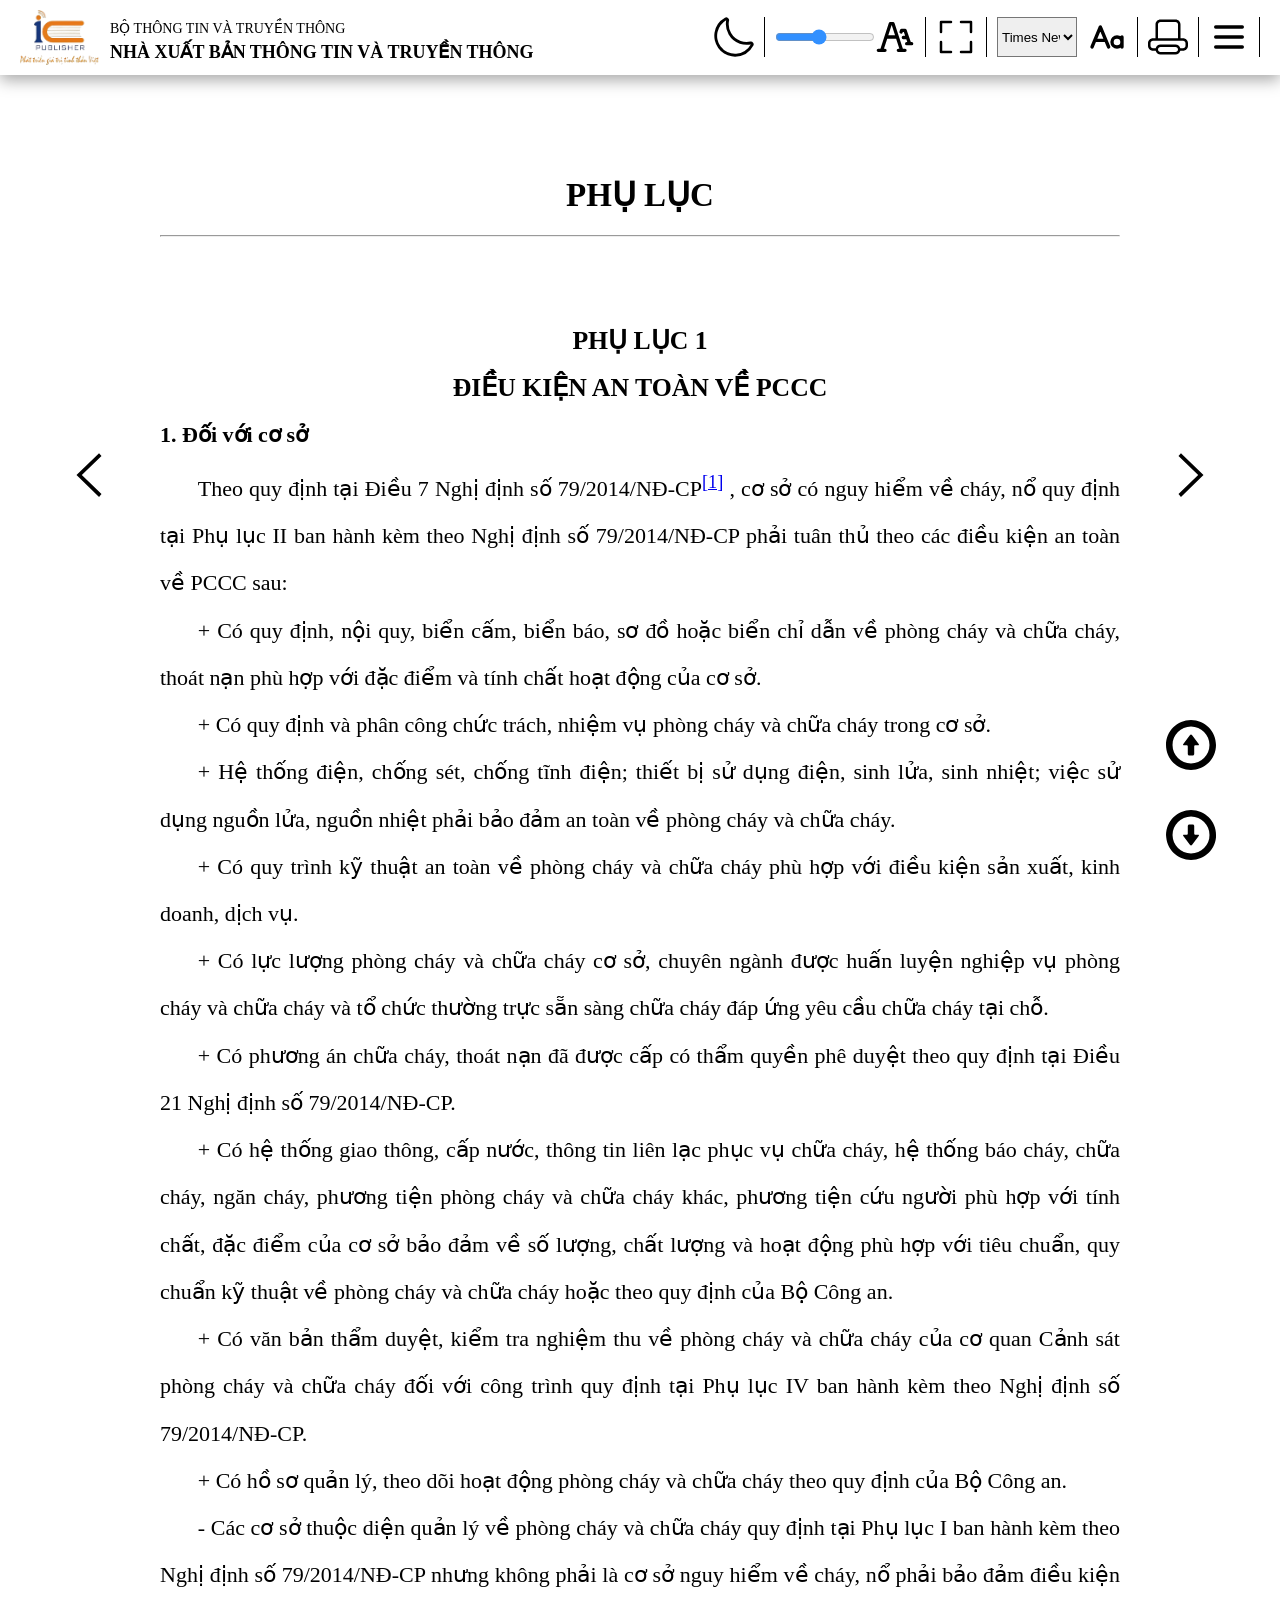
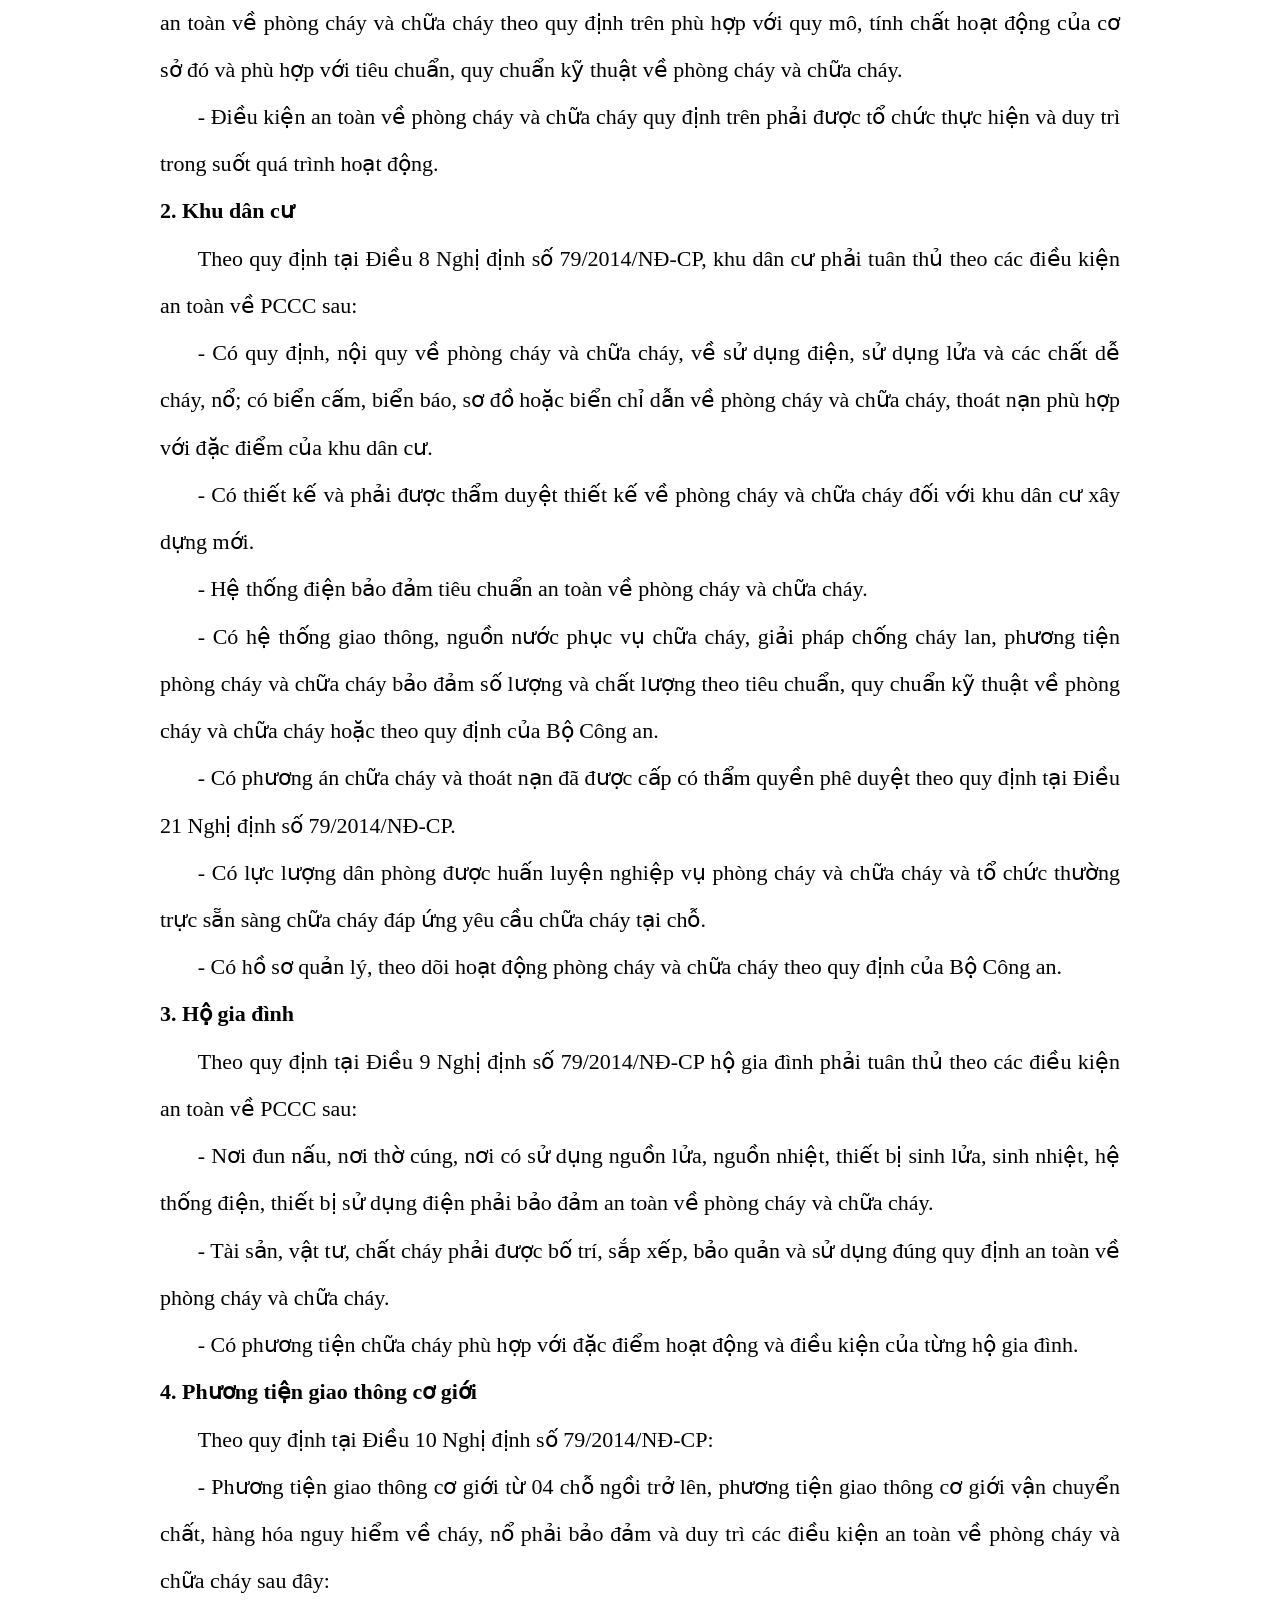
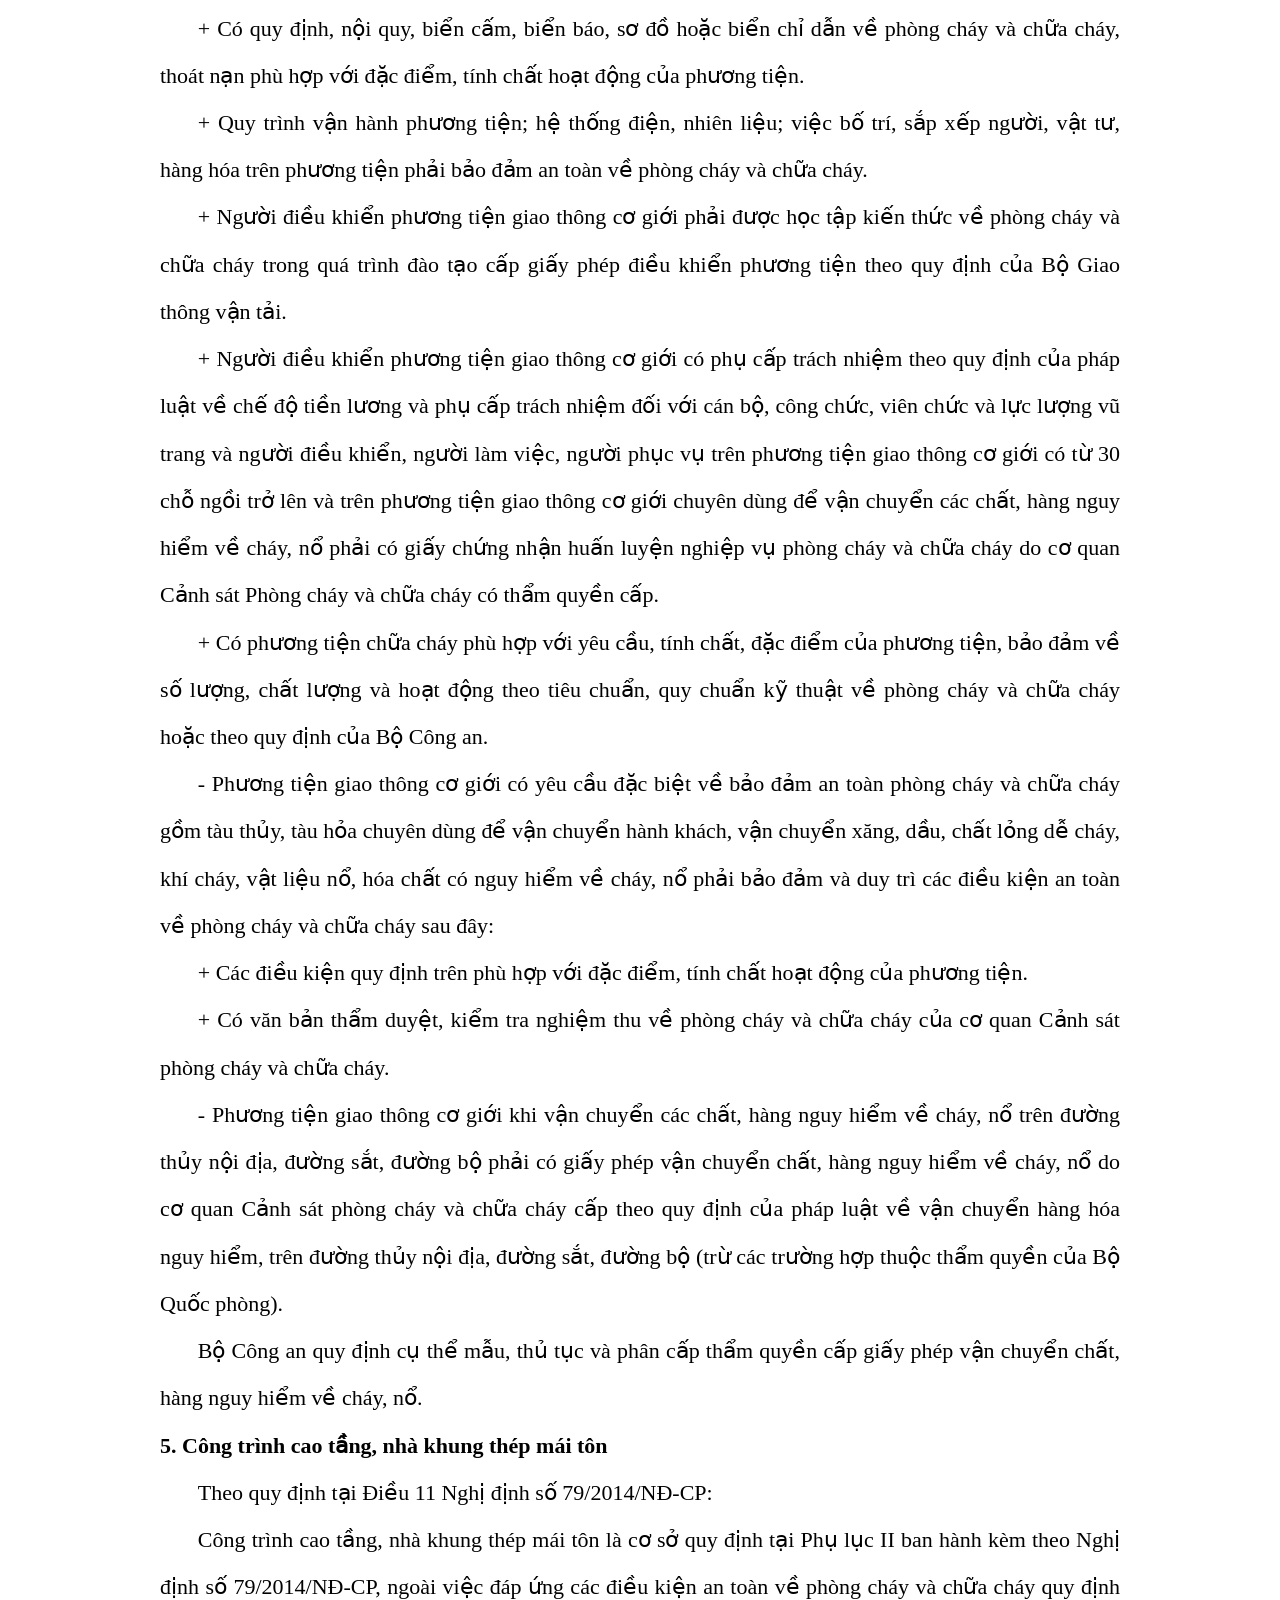
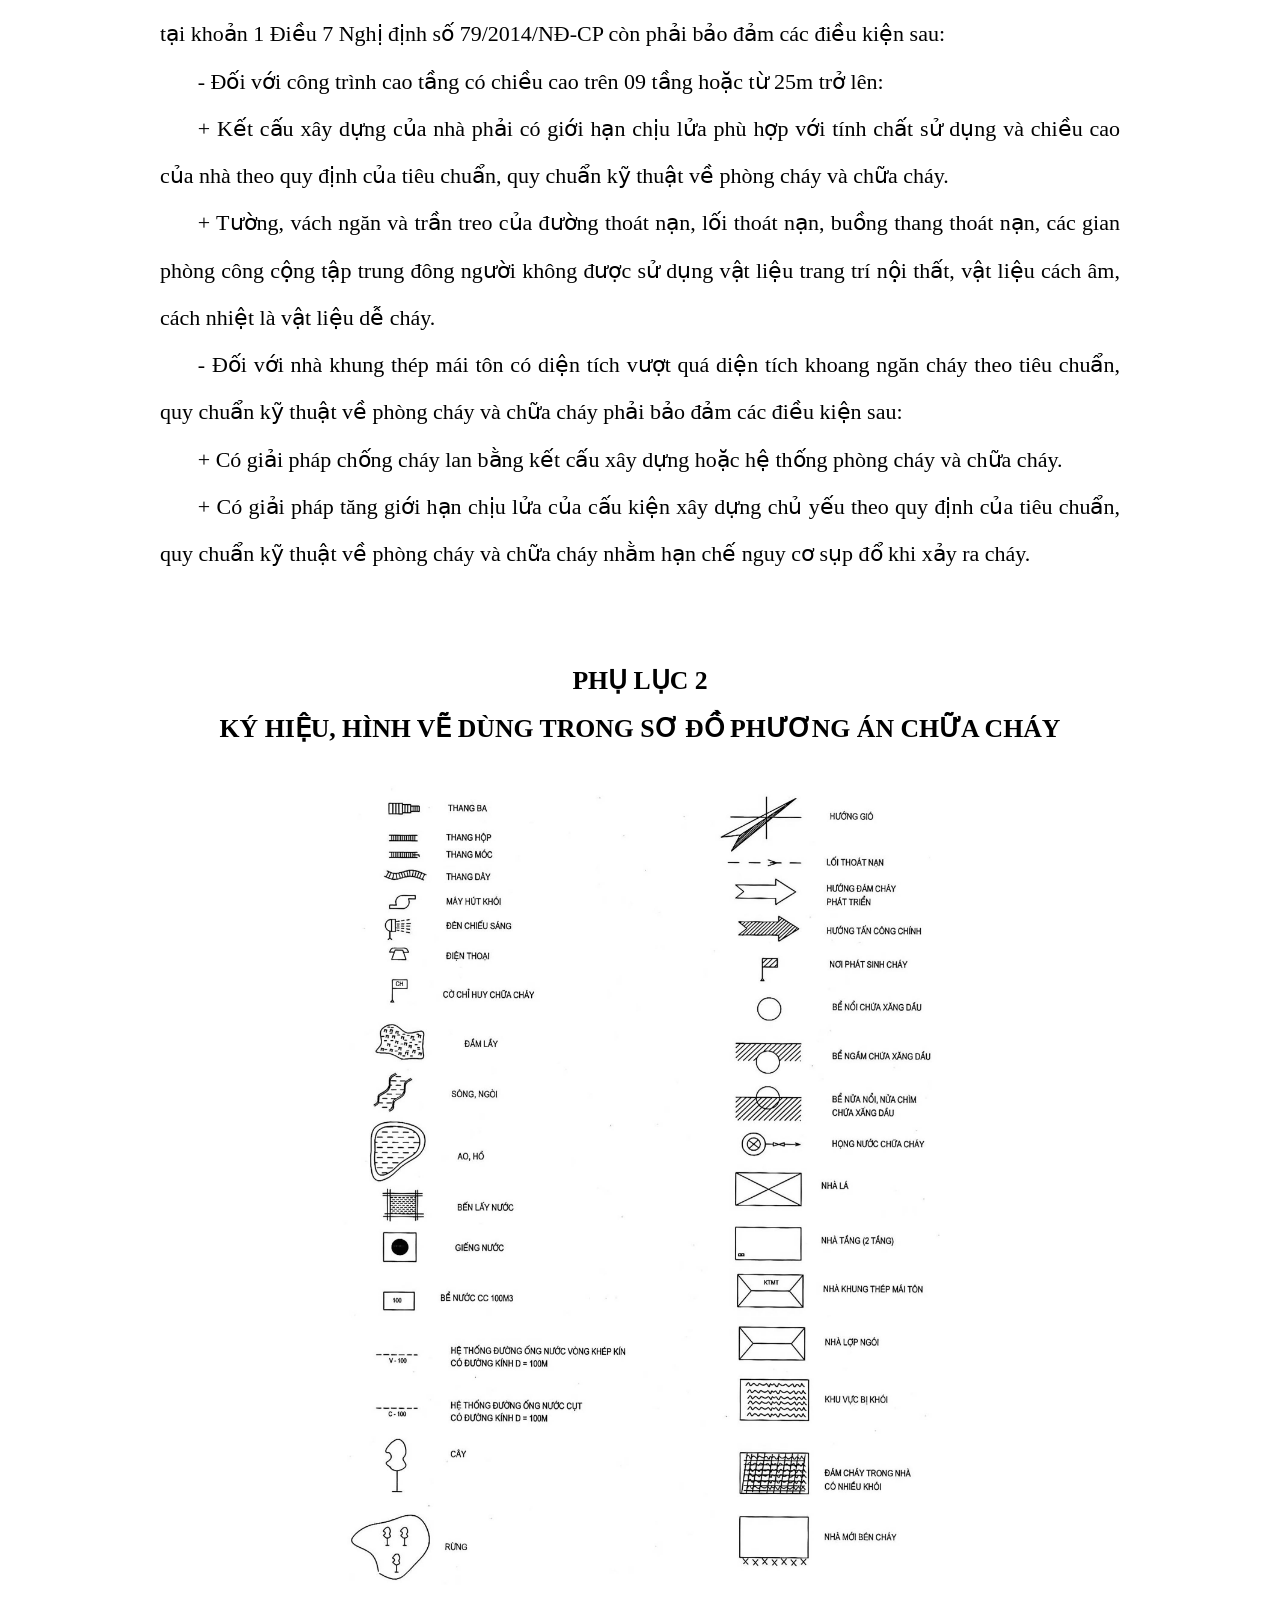
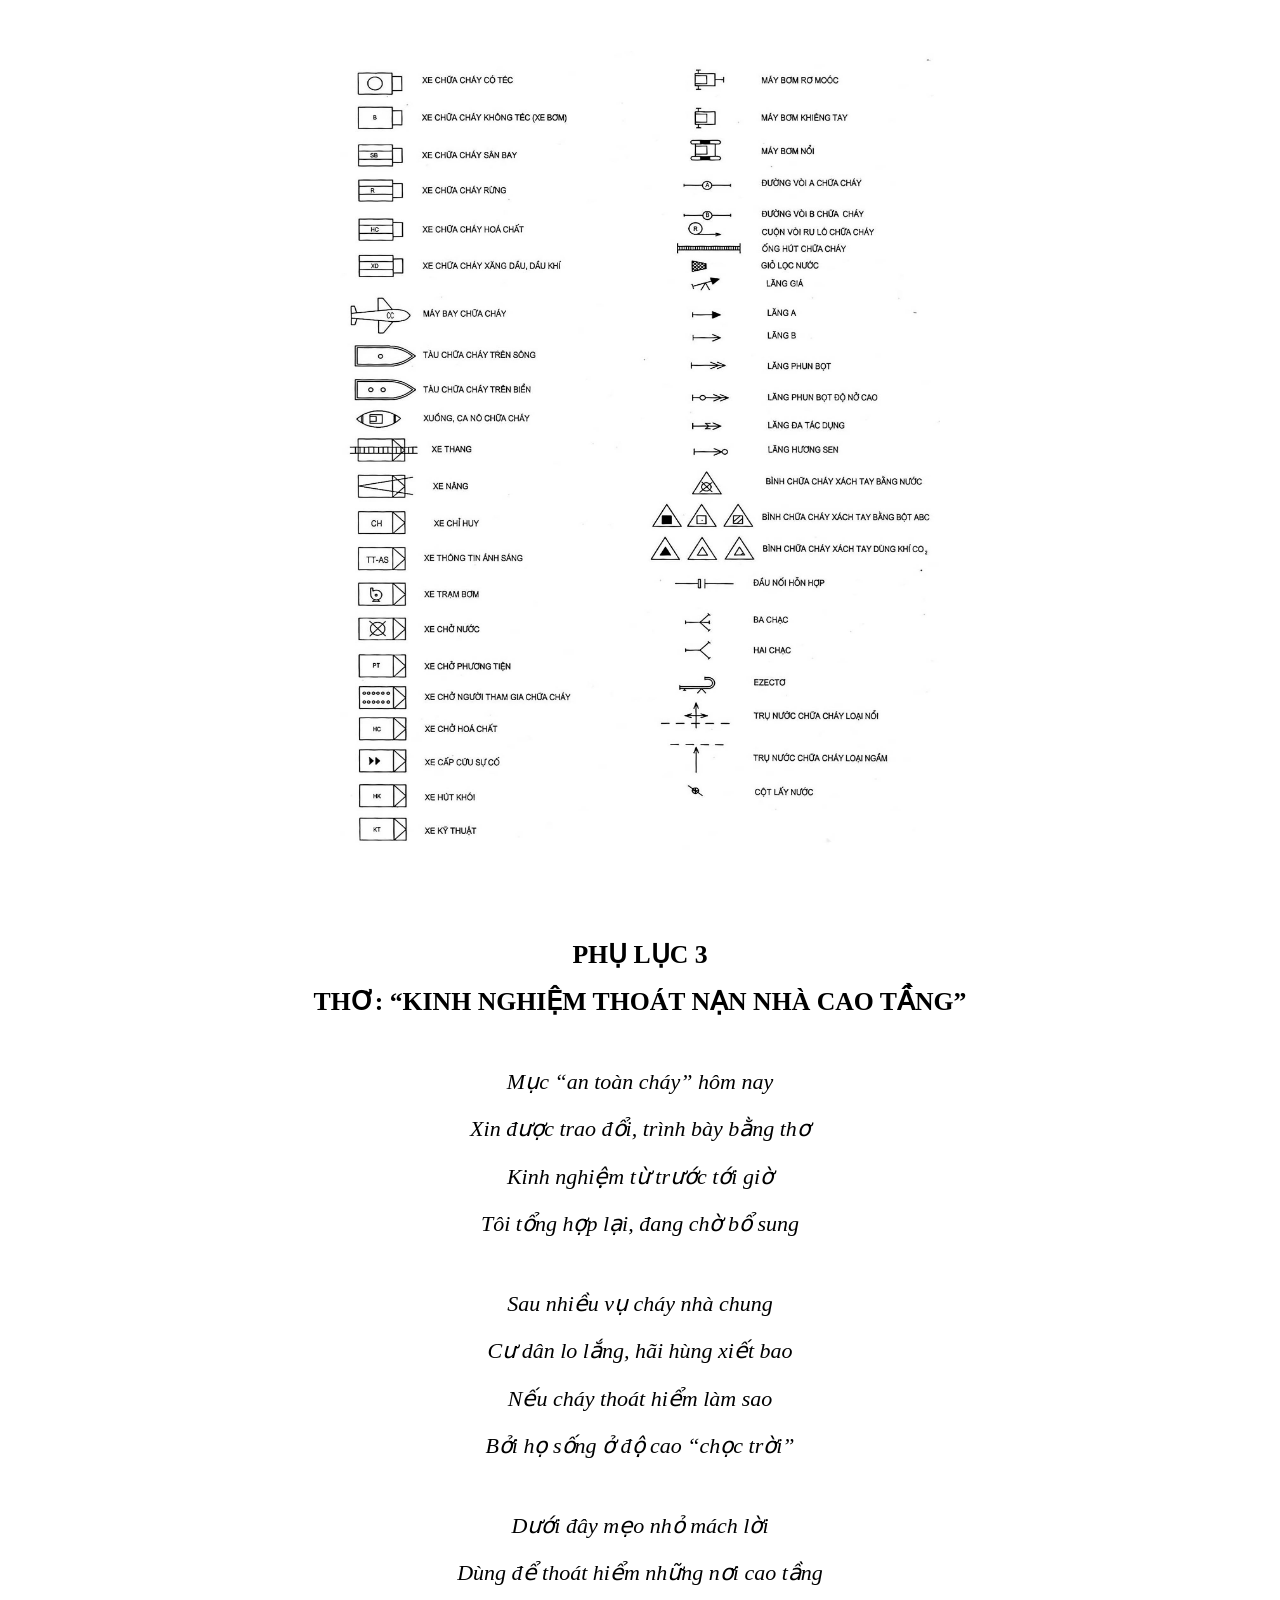
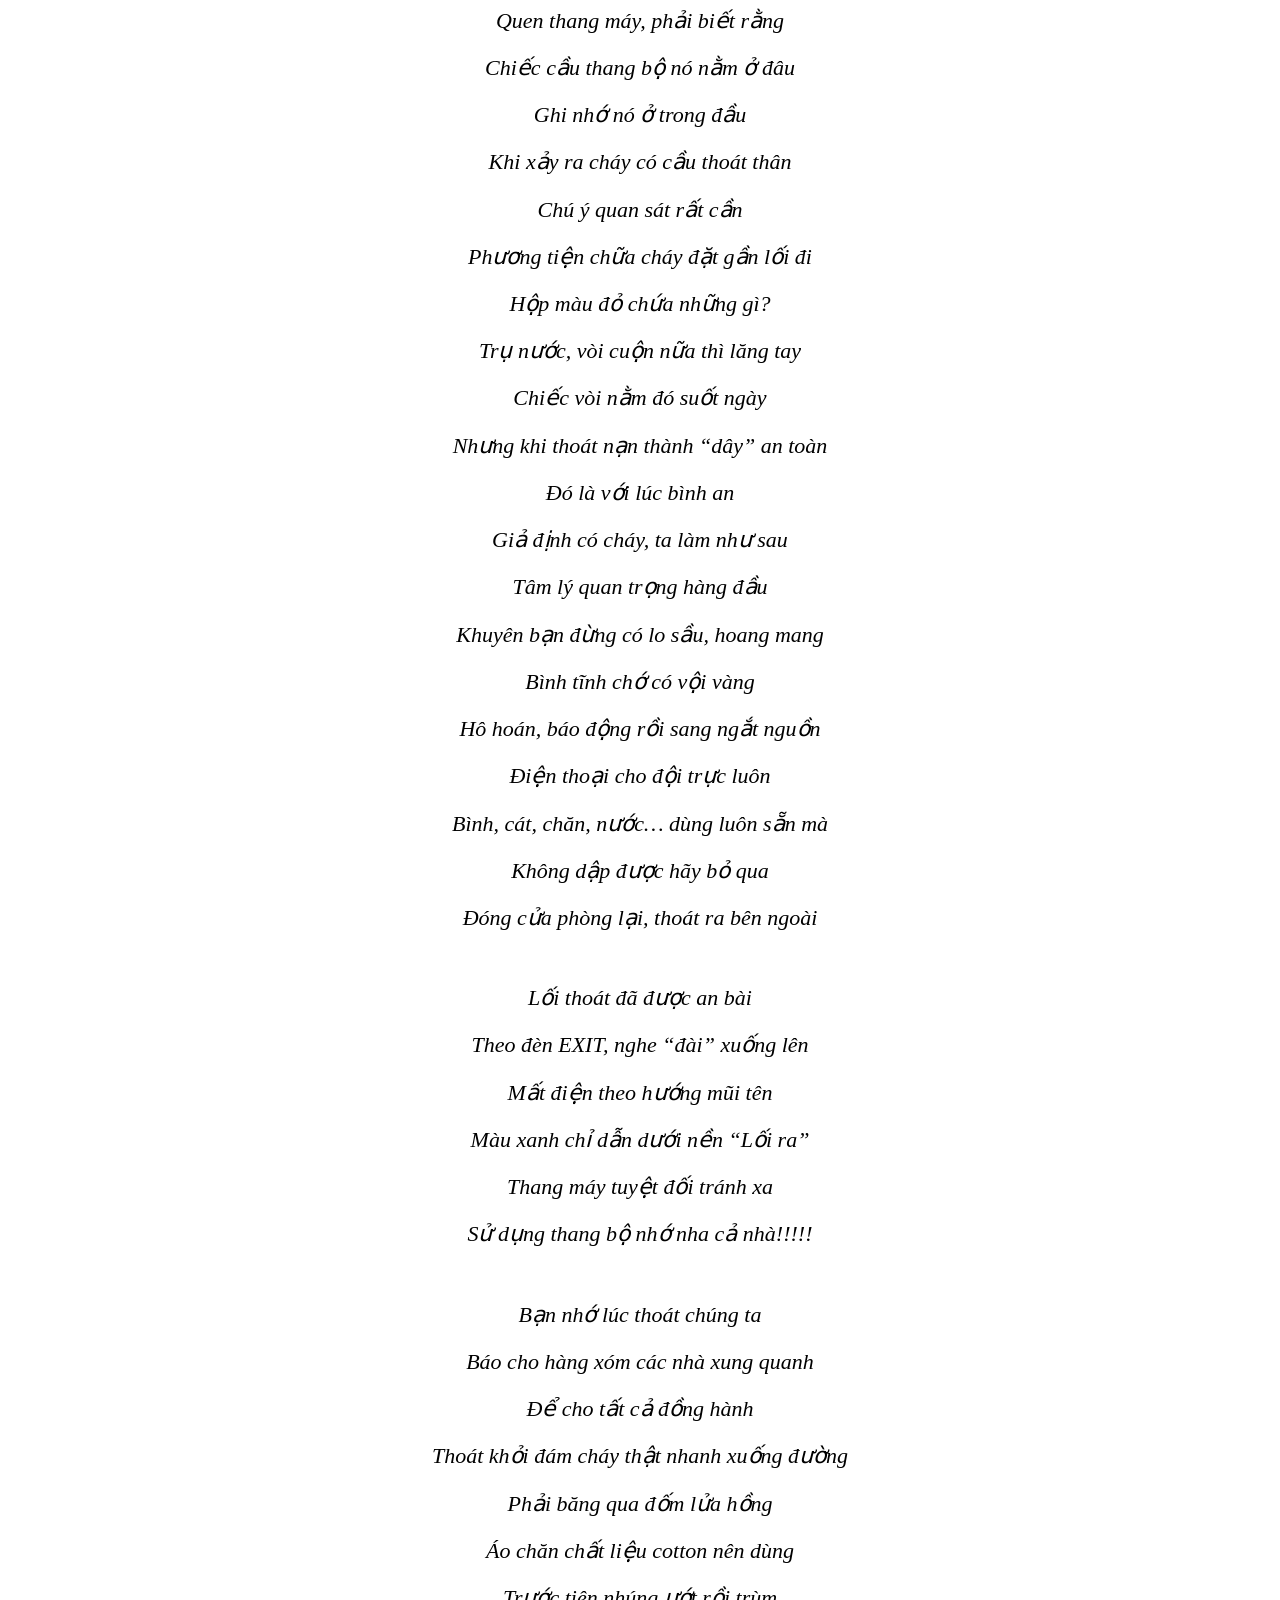
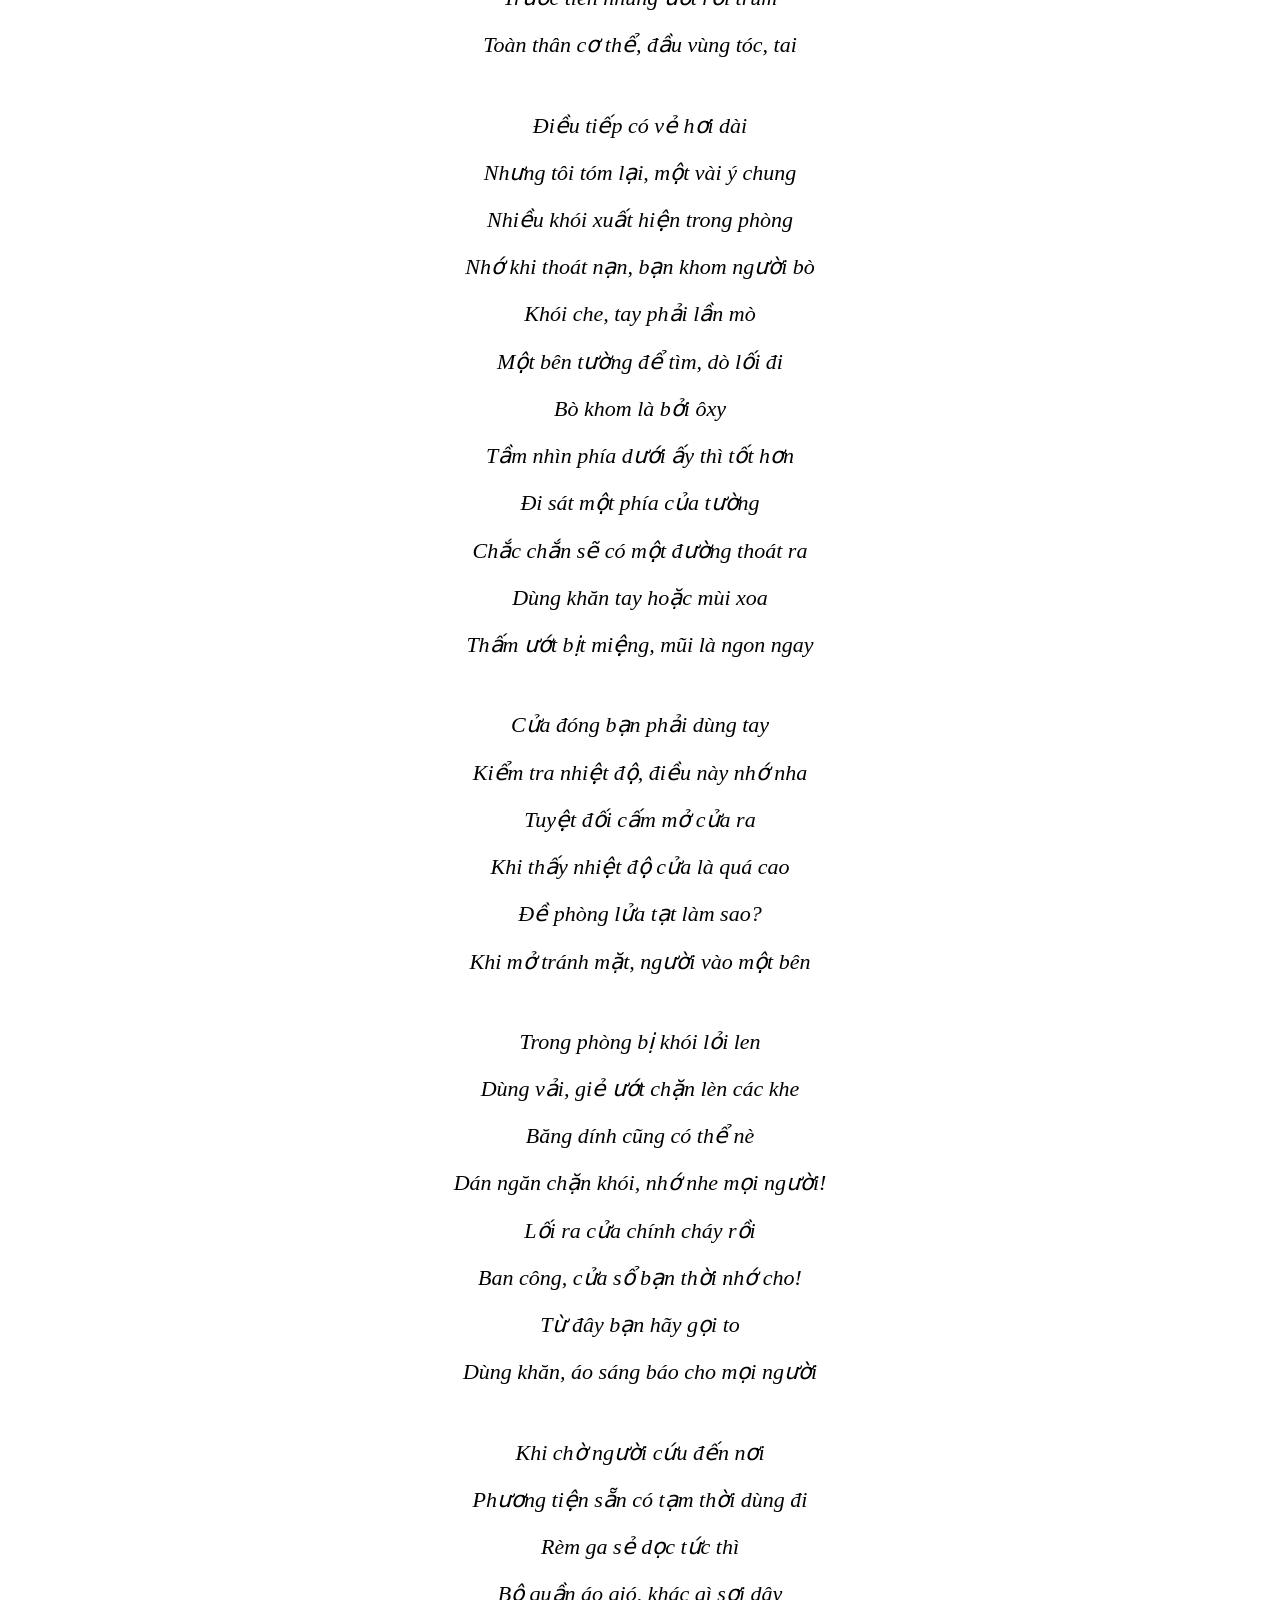
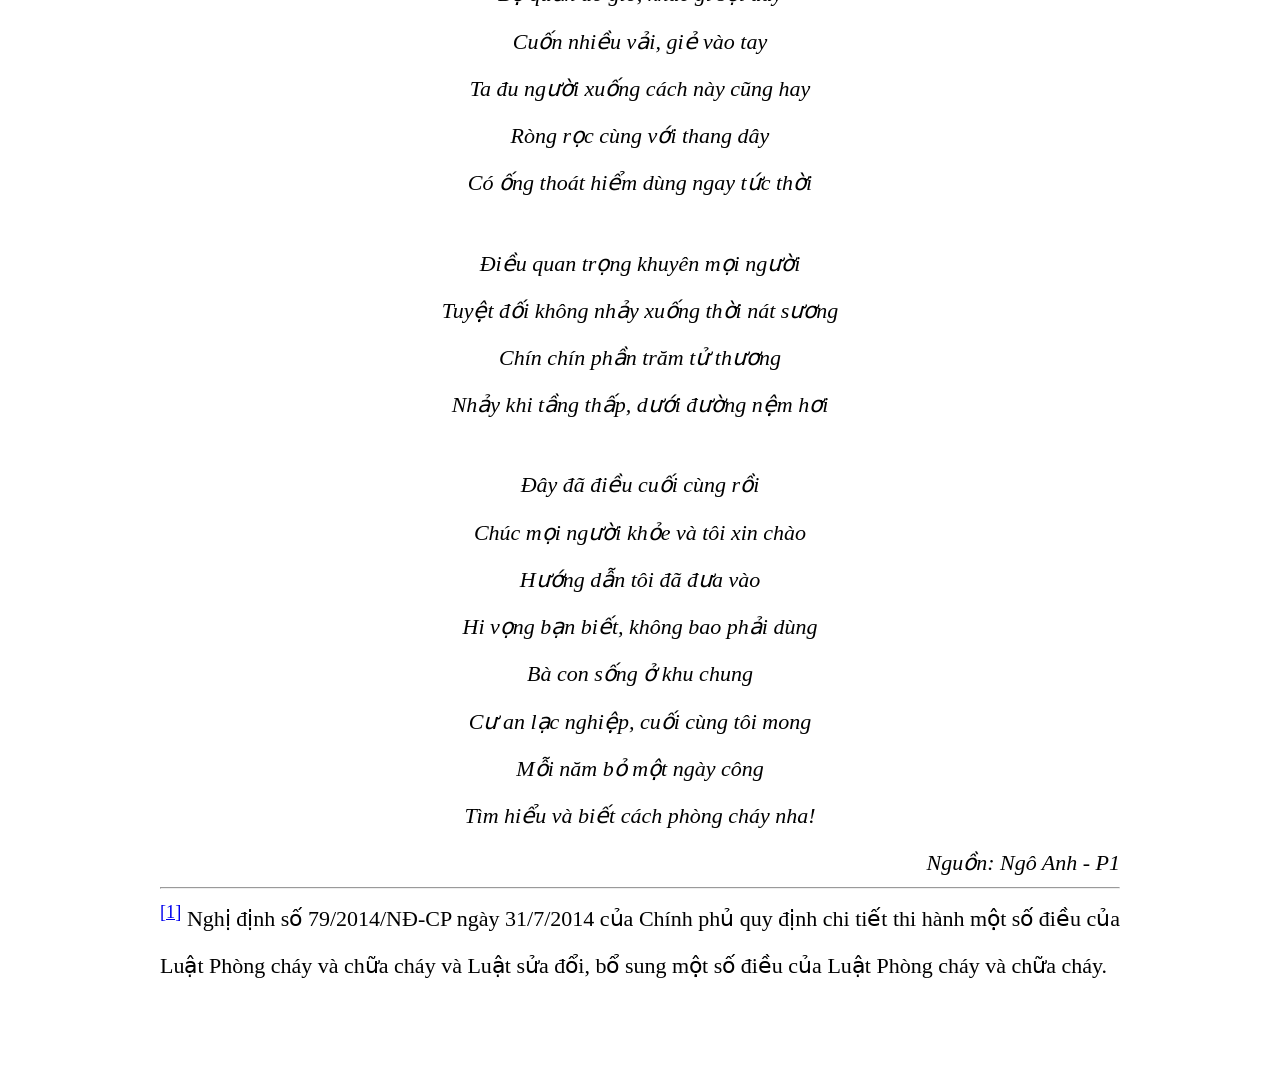
<file: chapters/phuluc.html>
<!DOCTYPE html>
<html>

<head>
	<meta charset="UTF-8" />
	<meta name="viewport" content="width=device-width, initial-scale=1.0" />
	<title>Phu luc</title>
	<link rel="stylesheet" href="./styles.css" />
</head>

<body data-theme="light">
	<header class="noPrint">
		<div class="logo-img">
			<a href="../index.html"><img src="../img/logo.png" id="logo" /></a>
			<div class="logo-text">
				<span style="font-size: 14px">BỘ THÔNG TIN VÀ TRUYỀN THÔNG</span>
				<span style="font-size: 18px; font-weight: bold">NHÀ XUẤT BẢN THÔNG TIN VÀ TRUYỀN THÔNG</span>
			</div>
		</div>

		<div class="controls">
			<div style="height: 40px">
				<img src="../img/darkmode.svg" alt="Dark" class="icon darkmode-icon" width="40px" onclick="toggleDarkMode()" />
				<img src="../img/lightmode.svg" alt="Dark" class="icon lightmode-icon" width="40px" onclick="toggleDarkMode()"
					style="display: none" />
			</div>

			<div style="height: 40px" class="slider-container">
				<input id="fontSizeSlider" type="range" min="16" max="30" value="22" class="slider"
					oninput="changeFontSize(this.value)" />
				<img src="../img/font-size.svg" alt="font-size" class="font-size-icon icon" width="40px" />
			</div>

			<div style="height: 40px">
				<img src="../img/fullscreen.svg" alt="Fullscreen" width="40px" class="icon" onclick="toggleFullscreen()" />
			</div>

			<div style="height: 40px;" class="slider-container">
				<select id="fontSelector" onchange="changeFont()" class="icon"
					style="margin-right: 10px; width: 80px; height: 40px; background-image: url('../img/font.svg'); --webkit-appearance: none; cursor: pointer;">
					<option value="Times New Roman">Times New Roman</option>
					<option value="Arial">Arial</option>
					<option value="Verdana">Verdana</option>
					<option value="Courier New">Courier New</option>
				</select>
				<img src="../img/font.svg" alt="Change font" width="40px" height="40px" class="icon" />
			</div>

			<div style="height: 40px">
				<img src="../img/printer.svg" alt="Print" width="40px" class="icon" onclick="window.print()" />
			</div>

			<img src="../img/menu.svg" alt="Menu" class="menu-button icon" width="40px" />
			<nav class="popup-menu">
				<div class="chapter">
					<a href="loinoidau.html">
						<span>LỜI NÓI ĐẦU</span>
					</a>
				</div>
				<div class="chapter">
					<a href="chapter1.html">
						<span>CHƯƠNG 1. MỘT SỐ KIẾN THỨC CƠ BẢN</span>
					</a>
					<div class="sections">
						<a href="chapter1.html#section1">1.1. Sự cháy và đám cháy</a>
						<a href="chapter1.html#section2">1.2. Nguyên tắc của công tác phòng cháy, chữa cháy và cứu nạn,
							cứu hộ</a>
						<a href="chapter1.html#section3">1.3. Các biện pháp, phương pháp chữa cháy cơ bản</a>
						<a href="chapter1.html#section4">1.4. Một số phương tiện phòng, chữa cháy</a>
						<a href="chapter1.html#section5">1.5. Trách nhiệm phòng cháy, chữa cháy</a>
					</div>
				</div>

				<div class="chapter">
					<a href="chapter2.html">
						<span>CHƯƠNG 2. KỸ NĂNG PHÒNG CHÁY, CHỮA CHÁY VÀ CÁCH THOÁT NẠN,
							THOÁT HIỂM TẠI MỘT SỐ ĐỊA ĐIỂM, PHƯƠNG TIỆN DỄ CHÁY</span>
					</a>
					<div class="sections">
						<a href="chapter2.html#section1">2.1. Khu dân cư</a>
						<a href="chapter2.html#section2">2.2. Chợ, trung tâm thương mại</a>
						<a href="chapter2.html#section3">2.3. Văn phòng làm việc</a>
						<a href="chapter2.html#section4">2.4. Cơ sở giáo dục</a>
						<a href="chapter2.html#section5">2.5. Cơ sở sản xuất, kho hàng</a>
						<a href="chapter2.html#section6">2.6. Phương tiện giao thông</a>
					</div>
				</div>
				<div class="chapter">
					<a href="chapter3.html">
						<span>CHƯƠNG 3. KỸ NĂNG PHÒNG CHÁY, CHỮA CHÁY VÀ CÁCH THOÁT NẠN,
							THOÁT HIỂM KHI GẶP SỰ CỐ CHÁY, NỔ
						</span>
					</a>
					<div class="sections">
						<a href="chapter3.html#section1">3.1. Sử dụng điện</a>
						<a href="chapter3.html#section2">3.2. Khí đốt hoá lỏng</a>
						<a href="chapter3.html#section3">3.3. Trong quá trình hàn cắt</a>
					</div>
				</div>
				<div class="chapter">
					<a href="chapter4.html">
						<span>CHƯƠNG 4. HƯỚNG DẪN SƠ CẤP CỨU NGƯỜI BỊ NẠN VÀ XỬ LÝ MỘT SỐ
							TÌNH HUỐNG THƯỜNG GẶP</span>
					</a>
					<div class="sections">
						<a href="chapter4.html#section1">4.1. Hướng dẫn sơ cấp cứu người bị nạn</a>
						<a href="chapter4.html#section2">4.2. Hướng dẫn xử lý một số tình huống thường gặp</a>
					</div>
				</div>
				<div class="chapter">
					<a href="phuluc.html">
						<span>PHỤ LỤC</span>
					</a>
				</div>
				<div class="chapter">
					<a href="tailieuthamkhao.html">
						<span>TÀI LIỆU THAM KHẢO</span>
					</a>
				</div>
			</nav>
		</div>
	</header>

	<a href="chapter4.html">
		<img src="../img/left-arrow.svg" alt="Left arrow" class="icon arrow-left noPrint" />
	</a>
	<a href="tailieuthamkhao.html">
		<img src="../img/right-arrow.svg" alt="Right arrow" class="icon arrow-right noPrint" />
	</a>
	<img src="../img/up-arrow.svg" alt="Up arrow" class="icon arrow-up noPrint" onclick="scrollToTop()" />
	<img src="../img/up-arrow.svg" alt="Down arrow" class="icon arrow-down noPrint" onclick="scrollToBottom()" />

	<main>
		<article id="chapter">
			<h2>
				<p style="line-height: 1cm; text-indent: 0cm" id="chapter-name">
					PHỤ LỤC
				</p>
			</h2>
			<hr />
			<section id="section1">
				<h3>
					<p style="text-indent: 0cm; text-align: center">
						PHỤ LỤC 1<br />ĐIỀU KIỆN AN TOÀN VỀ PCCC
					</p>
				</h3>
				<p style="text-indent: 0cm"><b>1. Đối với cơ sở</b></p>
				<p>
					Theo quy định tại Điều 7 Nghị định số 79/2014/NĐ-CP<sup><a id="footnote1a" href="#footnote1b">[1]</a></sup>
					, cơ sở có nguy hiểm về cháy, nổ quy định tại Phụ lục II ban hành
					kèm theo Nghị định số 79/2014/NĐ-CP phải tuân thủ theo các điều kiện
					an toàn về PCCC sau:
				</p>
				<p>
					+ Có quy định, nội quy, biển cấm, biển báo, sơ đồ hoặc biển chỉ dẫn
					về phòng cháy và chữa cháy, thoát nạn phù hợp với đặc điểm và tính
					chất hoạt động của cơ sở.
				</p>
				<p>
					+ Có quy định và phân công chức trách, nhiệm vụ phòng cháy và chữa
					cháy trong cơ sở.
				</p>
				<p>
					+ Hệ thống điện, chống sét, chống tĩnh điện; thiết bị sử dụng điện,
					sinh lửa, sinh nhiệt; việc sử dụng nguồn lửa, nguồn nhiệt phải bảo
					đảm an toàn về phòng cháy và chữa cháy.
				</p>
				<p>
					+ Có quy trình kỹ thuật an toàn về phòng cháy và chữa cháy phù hợp
					với điều kiện sản xuất, kinh doanh, dịch vụ.
				</p>
				<p>
					+ Có lực lượng phòng cháy và chữa cháy cơ sở, chuyên ngành được huấn
					luyện nghiệp vụ phòng cháy và chữa cháy và tổ chức thường trực sẵn
					sàng chữa cháy đáp ứng yêu cầu chữa cháy tại chỗ.
				</p>
				<p>
					+ Có phương án chữa cháy, thoát nạn đã được cấp có thẩm quyền phê
					duyệt theo quy định tại Điều 21 Nghị định số 79/2014/NĐ-CP.
				</p>
				<p>
					+ Có hệ thống giao thông, cấp nước, thông tin liên lạc phục vụ chữa
					cháy, hệ thống báo cháy, chữa cháy, ngăn cháy, phương tiện phòng
					cháy và chữa cháy khác, phương tiện cứu người phù hợp với tính chất,
					đặc điểm của cơ sở bảo đảm về số lượng, chất lượng và hoạt động phù
					hợp với tiêu chuẩn, quy chuẩn kỹ thuật về phòng cháy và chữa cháy
					hoặc theo quy định của Bộ Công an.
				</p>
				<p>
					+ Có văn bản thẩm duyệt, kiểm tra nghiệm thu về phòng cháy và chữa
					cháy của cơ quan Cảnh sát phòng cháy và chữa cháy đối với công trình
					quy định tại Phụ lục IV ban hành kèm theo Nghị định số
					79/2014/NĐ-CP.
				</p>
				<p>
					+ Có hồ sơ quản lý, theo dõi hoạt động phòng cháy và chữa cháy theo
					quy định của Bộ Công an.
				</p>
				<p>
					- Các cơ sở thuộc diện quản lý về phòng cháy và chữa cháy quy định
					tại Phụ lục I ban hành kèm theo Nghị định số 79/2014/NĐ-CP nhưng
					không phải là cơ sở nguy hiểm về cháy, nổ phải bảo đảm điều kiện an
					toàn về phòng cháy và chữa cháy theo quy định trên phù hợp với quy
					mô, tính chất hoạt động của cơ sở đó và phù hợp với tiêu chuẩn, quy
					chuẩn kỹ thuật về phòng cháy và chữa cháy.
				</p>
				<p>
					- Điều kiện an toàn về phòng cháy và chữa cháy quy định trên phải
					được tổ chức thực hiện và duy trì trong suốt quá trình hoạt động.
				</p>
				<p style="text-indent: 0cm"><b>2. Khu dân cư</b></p>
				<p>
					Theo quy định tại Điều 8 Nghị định số 79/2014/NĐ-CP, khu dân cư phải
					tuân thủ theo các điều kiện an toàn về PCCC sau:
				</p>
				<p>
					- Có quy định, nội quy về phòng cháy và chữa cháy, về sử dụng điện,
					sử dụng lửa và các chất dễ cháy, nổ; có biển cấm, biển báo, sơ đồ
					hoặc biển chỉ dẫn về phòng cháy và chữa cháy, thoát nạn phù hợp với
					đặc điểm của khu dân cư.
				</p>
				<p>
					- Có thiết kế và phải được thẩm duyệt thiết kế về phòng cháy và chữa
					cháy đối với khu dân cư xây dựng mới.
				</p>
				<p>
					- Hệ thống điện bảo đảm tiêu chuẩn an toàn về phòng cháy và chữa
					cháy.
				</p>
				<p>
					- Có hệ thống giao thông, nguồn nước phục vụ chữa cháy, giải pháp
					chống cháy lan, phương tiện phòng cháy và chữa cháy bảo đảm số lượng
					và chất lượng theo tiêu chuẩn, quy chuẩn kỹ thuật về phòng cháy và
					chữa cháy hoặc theo quy định của Bộ Công an.
				</p>
				<p>
					- Có phương án chữa cháy và thoát nạn đã được cấp có thẩm quyền phê
					duyệt theo quy định tại Điều 21 Nghị định số 79/2014/NĐ-CP.
				</p>
				<p>
					- Có lực lượng dân phòng được huấn luyện nghiệp vụ phòng cháy và
					chữa cháy và tổ chức thường trực sẵn sàng chữa cháy đáp ứng yêu cầu
					chữa cháy tại chỗ.
				</p>
				<p>
					- Có hồ sơ quản lý, theo dõi hoạt động phòng cháy và chữa cháy theo
					quy định của Bộ Công an.
				</p>
				<p style="text-indent: 0cm"><b>3. Hộ gia đình</b></p>
				<p>
					Theo quy định tại Điều 9 Nghị định số 79/2014/NĐ-CP hộ gia đình phải
					tuân thủ theo các điều kiện an toàn về PCCC sau:
				</p>
				<p>
					- Nơi đun nấu, nơi thờ cúng, nơi có sử dụng nguồn lửa, nguồn nhiệt,
					thiết bị sinh lửa, sinh nhiệt, hệ thống điện, thiết bị sử dụng điện
					phải bảo đảm an toàn về phòng cháy và chữa cháy.
				</p>
				<p>
					- Tài sản, vật tư, chất cháy phải được bố trí, sắp xếp, bảo quản và
					sử dụng đúng quy định an toàn về phòng cháy và chữa cháy.
				</p>
				<p>
					- Có phương tiện chữa cháy phù hợp với đặc điểm hoạt động và điều
					kiện của từng hộ gia đình.
				</p>
				<p style="text-indent: 0cm">
					<b>4. Phương tiện giao thông cơ giới</b>
				</p>
				<p>Theo quy định tại Điều 10 Nghị định số 79/2014/NĐ-CP:</p>
				<p>
					- Phương tiện giao thông cơ giới từ 04 chỗ ngồi trở lên, phương tiện
					giao thông cơ giới vận chuyển chất, hàng hóa nguy hiểm về cháy, nổ
					phải bảo đảm và duy trì các điều kiện an toàn về phòng cháy và chữa
					cháy sau đây:
				</p>
				<p>
					+ Có quy định, nội quy, biển cấm, biển báo, sơ đồ hoặc biển chỉ dẫn
					về phòng cháy và chữa cháy, thoát nạn phù hợp với đặc điểm, tính
					chất hoạt động của phương tiện.
				</p>
				<p>
					+ Quy trình vận hành phương tiện; hệ thống điện, nhiên liệu; việc bố
					trí, sắp xếp người, vật tư, hàng hóa trên phương tiện phải bảo đảm
					an toàn về phòng cháy và chữa cháy.
				</p>
				<p>
					+ Người điều khiển phương tiện giao thông cơ giới phải được học tập
					kiến thức về phòng cháy và chữa cháy trong quá trình đào tạo cấp
					giấy phép điều khiển phương tiện theo quy định của Bộ Giao thông vận
					tải.
				</p>
				<p>
					+ Người điều khiển phương tiện giao thông cơ giới có phụ cấp trách
					nhiệm theo quy định của pháp luật về chế độ tiền lương và phụ cấp
					trách nhiệm đối với cán bộ, công chức, viên chức và lực lượng vũ
					trang và người điều khiển, người làm việc, người phục vụ trên phương
					tiện giao thông cơ giới có từ 30 chỗ ngồi trở lên và trên phương
					tiện giao thông cơ giới chuyên dùng để vận chuyển các chất, hàng
					nguy hiểm về cháy, nổ phải có giấy chứng nhận huấn luyện nghiệp vụ
					phòng cháy và chữa cháy do cơ quan Cảnh sát Phòng cháy và chữa cháy
					có thẩm quyền cấp.
				</p>
				<p>
					+ Có phương tiện chữa cháy phù hợp với yêu cầu, tính chất, đặc điểm
					của phương tiện, bảo đảm về số lượng, chất lượng và hoạt động theo
					tiêu chuẩn, quy chuẩn kỹ thuật về phòng cháy và chữa cháy hoặc theo
					quy định của Bộ Công an.
				</p>
				<p>
					- Phương tiện giao thông cơ giới có yêu cầu đặc biệt về bảo đảm an
					toàn phòng cháy và chữa cháy gồm tàu thủy, tàu hỏa chuyên dùng để
					vận chuyển hành khách, vận chuyển xăng, dầu, chất lỏng dễ cháy, khí
					cháy, vật liệu nổ, hóa chất có nguy hiểm về cháy, nổ phải bảo đảm và
					duy trì các điều kiện an toàn về phòng cháy và chữa cháy sau đây:
				</p>
				<p>
					+ Các điều kiện quy định trên phù hợp với đặc điểm, tính chất hoạt
					động của phương tiện.
				</p>
				<p>
					+ Có văn bản thẩm duyệt, kiểm tra nghiệm thu về phòng cháy và chữa
					cháy của cơ quan Cảnh sát phòng cháy và chữa cháy.
				</p>
				<p>
					- Phương tiện giao thông cơ giới khi vận chuyển các chất, hàng nguy
					hiểm về cháy, nổ trên đường thủy nội địa, đường sắt, đường bộ phải
					có giấy phép vận chuyển chất, hàng nguy hiểm về cháy, nổ do cơ quan
					Cảnh sát phòng cháy và chữa cháy cấp theo quy định của pháp luật về
					vận chuyển hàng hóa nguy hiểm, trên đường thủy nội địa, đường sắt,
					đường bộ (trừ các trường hợp thuộc thẩm quyền của Bộ Quốc phòng).
				</p>
				<p>
					Bộ Công an quy định cụ thể mẫu, thủ tục và phân cấp thẩm quyền cấp
					giấy phép vận chuyển chất, hàng nguy hiểm về cháy, nổ.
				</p>
				<p style="text-indent: 0cm">
					<b>5. Công trình cao tầng, nhà khung thép mái tôn</b>
				</p>
				<p>Theo quy định tại Điều 11 Nghị định số 79/2014/NĐ-CP:</p>
				<p>
					Công trình cao tầng, nhà khung thép mái tôn là cơ sở quy định tại
					Phụ lục II ban hành kèm theo Nghị định số 79/2014/NĐ-CP, ngoài việc
					đáp ứng các điều kiện an toàn về phòng cháy và chữa cháy quy định
					tại khoản 1 Điều 7 Nghị định số 79/2014/NĐ-CP còn phải bảo đảm các
					điều kiện sau:
				</p>
				<p>
					- Đối với công trình cao tầng có chiều cao trên 09 tầng hoặc từ 25m
					trở lên:
				</p>
				<p>
					+ Kết cấu xây dựng của nhà phải có giới hạn chịu lửa phù hợp với
					tính chất sử dụng và chiều cao của nhà theo quy định của tiêu chuẩn,
					quy chuẩn kỹ thuật về phòng cháy và chữa cháy.
				</p>
				<p>
					+ Tường, vách ngăn và trần treo của đường thoát nạn, lối thoát nạn,
					buồng thang thoát nạn, các gian phòng công cộng tập trung đông người
					không được sử dụng vật liệu trang trí nội thất, vật liệu cách âm,
					cách nhiệt là vật liệu dễ cháy.
				</p>
				<p>
					- Đối với nhà khung thép mái tôn có diện tích vượt quá diện tích
					khoang ngăn cháy theo tiêu chuẩn, quy chuẩn kỹ thuật về phòng cháy
					và chữa cháy phải bảo đảm các điều kiện sau:
				</p>
				<p>
					+ Có giải pháp chống cháy lan bằng kết cấu xây dựng hoặc hệ thống
					phòng cháy và chữa cháy.
				</p>
				<p>
					+ Có giải pháp tăng giới hạn chịu lửa của cấu kiện xây dựng chủ yếu
					theo quy định của tiêu chuẩn, quy chuẩn kỹ thuật về phòng cháy và
					chữa cháy nhằm hạn chế nguy cơ sụp đổ khi xảy ra cháy.
				</p>
			</section>
			<section id="section2">
				<h3>
					<p style="text-indent: 0cm; text-align: center">
						PHỤ LỤC 2<br />KÝ HIỆU, HÌNH VẼ DÙNG TRONG SƠ ĐỒ PHƯƠNG ÁN CHỮA
						CHÁY
					</p>
				</h3>
				<br />
				<div style="
							display: flex;
							justify-content: center;
							align-items: center;
							text-align: center;
						">
					<img src="./../img/phuluc1.JPG" alt="phuluc1" width="600px" height="800px" />
				</div>
				<br />
				<br />
				<div style="
							display: flex;
							justify-content: center;
							align-items: center;
							text-align: center;
						">
					<img src="./../img/phuluc2.JPG" alt="phuluc2" width="600px" height="800px" />
				</div>
			</section>
			<section id="section3">
				<h3>
					<p style="text-indent: 0cm; text-align: center">
						PHỤ LỤC 3<br />THƠ: “KINH NGHIỆM THOÁT NẠN NHÀ CAO TẦNG”
					</p>
				</h3>
				<br />
				<p style="text-indent: 0cm; text-align: center">
					<i>Mục “an toàn cháy” hôm nay</i>
				</p>
				<p style="text-indent: 0cm; text-align: center">
					<i>Xin được trao đổi, trình bày bằng thơ</i>
				</p>
				<p style="text-indent: 0cm; text-align: center">
					<i>Kinh nghiệm từ trước tới giờ</i>
				</p>
				<p style="text-indent: 0cm; text-align: center">
					<i>Tôi tổng hợp lại, đang chờ bổ sung</i>
				</p>
				<br />
				<p style="text-indent: 0cm; text-align: center">
					<i>Sau nhiều vụ cháy nhà chung</i>
				</p>
				<p style="text-indent: 0cm; text-align: center">
					<i>Cư dân lo lắng, hãi hùng xiết bao</i>
				</p>
				<p style="text-indent: 0cm; text-align: center">
					<i>Nếu cháy thoát hiểm làm sao</i>
				</p>
				<p style="text-indent: 0cm; text-align: center">
					<i>Bởi họ sống ở độ cao “chọc trời”</i>
				</p>
				<br />
				<p style="text-indent: 0cm; text-align: center">
					<i>Dưới đây mẹo nhỏ mách lời</i>
				</p>
				<p style="text-indent: 0cm; text-align: center">
					<i>Dùng để thoát hiểm những nơi cao tầng</i>
				</p>
				<p style="text-indent: 0cm; text-align: center">
					<i>Quen thang máy, phải biết rằng</i>
				</p>
				<p style="text-indent: 0cm; text-align: center">
					<i>Chiếc cầu thang bộ nó nằm ở đâu</i>
				</p>
				<p style="text-indent: 0cm; text-align: center">
					<i>Ghi nhớ nó ở trong đầu</i>
				</p>
				<p style="text-indent: 0cm; text-align: center">
					<i>Khi xảy ra cháy có cầu thoát thân</i>
				</p>
				<p style="text-indent: 0cm; text-align: center">
					<i>Chú ý quan sát rất cần</i>
				</p>
				<p style="text-indent: 0cm; text-align: center">
					<i>Phương tiện chữa cháy đặt gần lối đi</i>
				</p>
				<p style="text-indent: 0cm; text-align: center">
					<i>Hộp màu đỏ chứa những gì?</i>
				</p>
				<p style="text-indent: 0cm; text-align: center">
					<i>Trụ nước, vòi cuộn nữa thì lăng tay</i>
				</p>
				<p style="text-indent: 0cm; text-align: center">
					<i>Chiếc vòi nằm đó suốt ngày</i>
				</p>
				<p style="text-indent: 0cm; text-align: center">
					<i>Nhưng khi thoát nạn thành “dây” an toàn</i>
				</p>
				<p style="text-indent: 0cm; text-align: center">
					<i>Đó là với lúc bình an</i>
				</p>
				<p style="text-indent: 0cm; text-align: center">
					<i>Giả định có cháy, ta làm như sau</i>
				</p>
				<p style="text-indent: 0cm; text-align: center">
					<i>Tâm lý quan trọng hàng đầu</i>
				</p>
				<p style="text-indent: 0cm; text-align: center">
					<i>Khuyên bạn đừng có lo sầu, hoang mang</i>
				</p>
				<p style="text-indent: 0cm; text-align: center">
					<i>Bình tĩnh chớ có vội vàng</i>
				</p>
				<p style="text-indent: 0cm; text-align: center">
					<i>Hô hoán, báo động rồi sang ngắt nguồn</i>
				</p>
				<p style="text-indent: 0cm; text-align: center">
					<i>Điện thoại cho đội trực luôn</i>
				</p>
				<p style="text-indent: 0cm; text-align: center">
					<i>Bình, cát, chăn, nước… dùng luôn sẵn mà</i>
				</p>
				<p style="text-indent: 0cm; text-align: center">
					<i>Không dập được hãy bỏ qua</i>
				</p>
				<p style="text-indent: 0cm; text-align: center">
					<i>Đóng cửa phòng lại, thoát ra bên ngoài</i>
				</p>
				<br />
				<p style="text-indent: 0cm; text-align: center">
					<i>Lối thoát đã được an bài</i>
				</p>
				<p style="text-indent: 0cm; text-align: center">
					<i>Theo đèn EXIT, nghe “đài” xuống lên</i>
				</p>
				<p style="text-indent: 0cm; text-align: center">
					<i>Mất điện theo hướng mũi tên</i>
				</p>
				<p style="text-indent: 0cm; text-align: center">
					<i>Màu xanh chỉ dẫn dưới nền “Lối ra”</i>
				</p>
				<p style="text-indent: 0cm; text-align: center">
					<i>Thang máy tuyệt đối tránh xa</i>
				</p>
				<p style="text-indent: 0cm; text-align: center">
					<i>Sử dụng thang bộ nhớ nha cả nhà!!!!!</i>
				</p>
				<br />
				<p style="text-indent: 0cm; text-align: center">
					<i>Bạn nhớ lúc thoát chúng ta</i>
				</p>
				<p style="text-indent: 0cm; text-align: center">
					<i>Báo cho hàng xóm các nhà xung quanh</i>
				</p>
				<p style="text-indent: 0cm; text-align: center">
					<i>Để cho tất cả đồng hành</i>
				</p>
				<p style="text-indent: 0cm; text-align: center">
					<i>Thoát khỏi đám cháy thật nhanh xuống đường</i>
				</p>
				<p style="text-indent: 0cm; text-align: center">
					<i>Phải băng qua đốm lửa hồng</i>
				</p>
				<p style="text-indent: 0cm; text-align: center">
					<i>Áo chăn chất liệu cotton nên dùng</i>
				</p>
				<p style="text-indent: 0cm; text-align: center">
					<i>Trước tiên nhúng ướt rồi trùm</i>
				</p>
				<p style="text-indent: 0cm; text-align: center">
					<i>Toàn thân cơ thể, đầu vùng tóc, tai</i>
				</p>
				<br />
				<p style="text-indent: 0cm; text-align: center">
					<i>Điều tiếp có vẻ hơi dài</i>
				</p>
				<p style="text-indent: 0cm; text-align: center">
					<i>Nhưng tôi tóm lại, một vài ý chung</i>
				</p>
				<p style="text-indent: 0cm; text-align: center">
					<i>Nhiều khói xuất hiện trong phòng</i>
				</p>
				<p style="text-indent: 0cm; text-align: center">
					<i>Nhớ khi thoát nạn, bạn khom người bò</i>
				</p>
				<p style="text-indent: 0cm; text-align: center">
					<i>Khói che, tay phải lần mò</i>
				</p>
				<p style="text-indent: 0cm; text-align: center">
					<i>Một bên tường để tìm, dò lối đi</i>
				</p>
				<p style="text-indent: 0cm; text-align: center">
					<i>Bò khom là bởi ôxy</i>
				</p>
				<p style="text-indent: 0cm; text-align: center">
					<i>Tầm nhìn phía dưới ấy thì tốt hơn</i>
				</p>
				<p style="text-indent: 0cm; text-align: center">
					<i>Đi sát một phía của tường</i>
				</p>
				<p style="text-indent: 0cm; text-align: center">
					<i>Chắc chắn sẽ có một đường thoát ra</i>
				</p>
				<p style="text-indent: 0cm; text-align: center">
					<i>Dùng khăn tay hoặc mùi xoa</i>
				</p>
				<p style="text-indent: 0cm; text-align: center">
					<i>Thấm ướt bịt miệng, mũi là ngon ngay</i>
				</p>
				<br />
				<p style="text-indent: 0cm; text-align: center">
					<i>Cửa đóng bạn phải dùng tay</i>
				</p>
				<p style="text-indent: 0cm; text-align: center">
					<i>Kiểm tra nhiệt độ, điều này nhớ nha</i>
				</p>
				<p style="text-indent: 0cm; text-align: center">
					<i>Tuyệt đối cấm mở cửa ra</i>
				</p>
				<p style="text-indent: 0cm; text-align: center">
					<i>Khi thấy nhiệt độ cửa là quá cao</i>
				</p>
				<p style="text-indent: 0cm; text-align: center">
					<i>Đề phòng lửa tạt làm sao?</i>
				</p>
				<p style="text-indent: 0cm; text-align: center">
					<i>Khi mở tránh mặt, người vào một bên</i>
				</p>
				<br />
				<p style="text-indent: 0cm; text-align: center">
					<i>Trong phòng bị khói lỏi len</i>
				</p>
				<p style="text-indent: 0cm; text-align: center">
					<i>Dùng vải, giẻ ướt chặn lèn các khe</i>
				</p>
				<p style="text-indent: 0cm; text-align: center">
					<i>Băng dính cũng có thể nè</i>
				</p>
				<p style="text-indent: 0cm; text-align: center">
					<i>Dán ngăn chặn khói, nhớ nhe mọi người!</i>
				</p>
				<p style="text-indent: 0cm; text-align: center">
					<i>Lối ra cửa chính cháy rồi</i>
				</p>
				<p style="text-indent: 0cm; text-align: center">
					<i>Ban công, cửa sổ bạn thời nhớ cho!</i>
				</p>
				<p style="text-indent: 0cm; text-align: center">
					<i>Từ đây bạn hãy gọi to</i>
				</p>
				<p style="text-indent: 0cm; text-align: center">
					<i>Dùng khăn, áo sáng báo cho mọi người</i>
				</p>
				<br />
				<p style="text-indent: 0cm; text-align: center">
					<i>Khi chờ người cứu đến nơi</i>
				</p>
				<p style="text-indent: 0cm; text-align: center">
					<i>Phương tiện sẵn có tạm thời dùng đi</i>
				</p>
				<p style="text-indent: 0cm; text-align: center">
					<i>Rèm ga sẻ dọc tức thì</i>
				</p>
				<p style="text-indent: 0cm; text-align: center">
					<i>Bộ quần áo gió, khác gì sợi dây</i>
				</p>
				<p style="text-indent: 0cm; text-align: center">
					<i>Cuốn nhiều vải, giẻ vào tay</i>
				</p>
				<p style="text-indent: 0cm; text-align: center">
					<i>Ta đu người xuống cách này cũng hay</i>
				</p>
				<p style="text-indent: 0cm; text-align: center">
					<i>Ròng rọc cùng với thang dây</i>
				</p>
				<p style="text-indent: 0cm; text-align: center">
					<i>Có ống thoát hiểm dùng ngay tức thời</i>
				</p>
				<br />
				<p style="text-indent: 0cm; text-align: center">
					<i>Điều quan trọng khuyên mọi người</i>
				</p>
				<p style="text-indent: 0cm; text-align: center">
					<i>Tuyệt đối không nhảy xuống thời nát sương</i>
				</p>
				<p style="text-indent: 0cm; text-align: center">
					<i>Chín chín phần trăm tử thương</i>
				</p>
				<p style="text-indent: 0cm; text-align: center">
					<i>Nhảy khi tầng thấp, dưới đường nệm hơi</i>
				</p>
				<br />
				<p style="text-indent: 0cm; text-align: center">
					<i>Đây đã điều cuối cùng rồi</i>
				</p>
				<p style="text-indent: 0cm; text-align: center">
					<i>Chúc mọi người khỏe và tôi xin chào</i>
				</p>
				<p style="text-indent: 0cm; text-align: center">
					<i>Hướng dẫn tôi đã đưa vào</i>
				</p>
				<p style="text-indent: 0cm; text-align: center">
					<i>Hi vọng bạn biết, không bao phải dùng</i>
				</p>
				<p style="text-indent: 0cm; text-align: center">
					<i>Bà con sống ở khu chung</i>
				</p>
				<p style="text-indent: 0cm; text-align: center">
					<i>Cư an lạc nghiệp, cuối cùng tôi mong</i>
				</p>
				<p style="text-indent: 0cm; text-align: center">
					<i>Mỗi năm bỏ một ngày công</i>
				</p>
				<p style="text-indent: 0cm; text-align: center">
					<i>Tìm hiểu và biết cách phòng cháy nha!</i>
				</p>
				<p style="text-align: right"><i>Nguồn: Ngô Anh - P1</i></p>
				<hr />
				<p style="text-indent: 0px">
					<sup><a id="footnote1b" href="#footnote1a">[1]</a></sup>
					Nghị định số 79/2014/NĐ-CP ngày 31/7/2014 của Chính phủ quy định chi
					tiết thi hành một số điều của Luật Phòng cháy và chữa cháy và Luật
					sửa đổi, bổ sung một số điều của Luật Phòng cháy và chữa cháy.
				</p>
			</section>
		</article>
	</main>
	<script src="./scripts.js"></script>
</body>

</html>
</file>
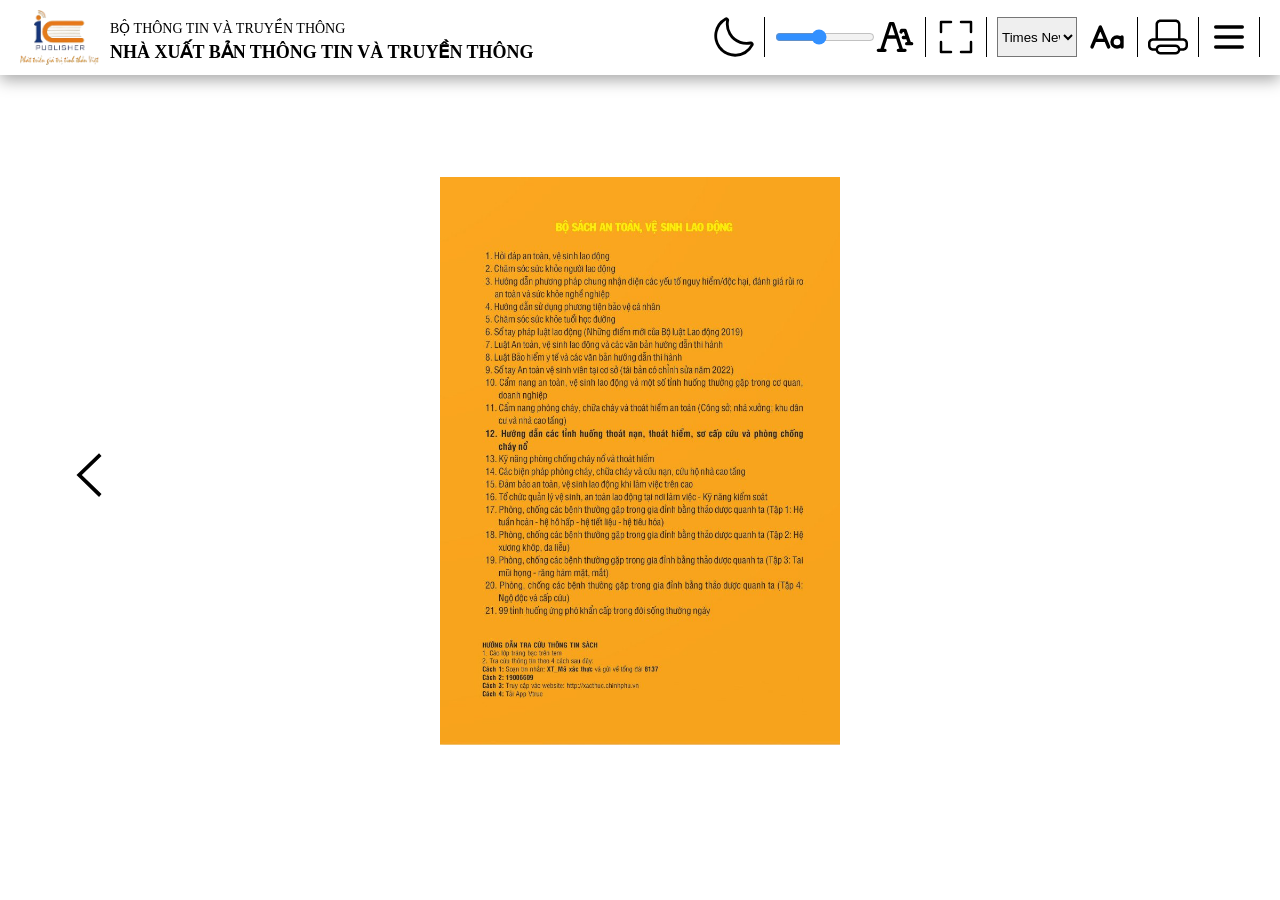
<file: chapters/tableofcontents.html>
<!DOCTYPE html>
<html>

<head>
	<meta charset="UTF-8" />
	<meta name="viewport" content="width=device-width, initial-scale=1.0" />
	<title>Contents</title>
	<link rel="stylesheet" href="./styles.css" />
</head>

<body data-theme="light">
	<header class="noPrint">
		<div class="logo-img">
			<a href="../index.html"><img src="../img/logo.png" id="logo" /></a>
			<div class="logo-text">
				<span style="font-size: 14px">BỘ THÔNG TIN VÀ TRUYỀN THÔNG</span>
				<span style="font-size: 18px; font-weight: bold">NHÀ XUẤT BẢN THÔNG TIN VÀ TRUYỀN THÔNG</span>
			</div>
		</div>

		<div class="controls">
			<div style="height: 40px">
				<img src="../img/darkmode.svg" alt="Dark" class="icon darkmode-icon" width="40px" onclick="toggleDarkMode()" />
				<img src="../img/lightmode.svg" alt="Dark" class="icon lightmode-icon" width="40px" onclick="toggleDarkMode()"
					style="display: none" />
			</div>

			<div style="height: 40px" class="slider-container">
				<input id="fontSizeSlider" type="range" min="16" max="30" value="22" class="slider"
					oninput="changeFontSize(this.value)" />
				<img src="../img/font-size.svg" alt="font-size" class="font-size-icon icon" width="40px" />
			</div>

			<div style="height: 40px">
				<img src="../img/fullscreen.svg" alt="Fullscreen" width="40px" class="icon" onclick="toggleFullscreen()" />
			</div>

			<div style="height: 40px;" class="slider-container">
				<select id="fontSelector" onchange="changeFont()" class="icon"
					style="margin-right: 10px; width: 80px; height: 40px; background-image: url('../img/font.svg'); --webkit-appearance: none; cursor: pointer;">
					<option value="Times New Roman">Times New Roman</option>
					<option value="Arial">Arial</option>
					<option value="Verdana">Verdana</option>
					<option value="Courier New">Courier New</option>
				</select>
				<img src="../img/font.svg" alt="Change font" width="40px" height="40px" class="icon" />
			</div>

			<div style="height: 40px">
				<img src="../img/printer.svg" alt="Print" width="40px" class="icon" onclick="window.print()" />
			</div>

			<img src="../img/menu.svg" alt="Menu" class="menu-button icon" width="40px" />
			<nav class="popup-menu">
				<div class="chapter">
					<a href="loinoidau.html">
						<span>LỜI NÓI ĐẦU</span>
					</a>
				</div>
				<div class="chapter">
					<a href="chapter1.html">
						<span>CHƯƠNG 1. MỘT SỐ KIẾN THỨC CƠ BẢN</span>
					</a>
					<div class="sections">
						<a href="chapter1.html#section1">1.1. Sự cháy và đám cháy</a>
						<a href="chapter1.html#section2">1.2. Nguyên tắc của công tác phòng cháy, chữa cháy và cứu nạn,
							cứu hộ</a>
						<a href="chapter1.html#section3">1.3. Các biện pháp, phương pháp chữa cháy cơ bản</a>
						<a href="chapter1.html#section4">1.4. Một số phương tiện phòng, chữa cháy</a>
						<a href="chapter1.html#section5">1.5. Trách nhiệm phòng cháy, chữa cháy</a>
					</div>
				</div>

				<div class="chapter">
					<a href="chapter2.html">
						<span>CHƯƠNG 2. KỸ NĂNG PHÒNG CHÁY, CHỮA CHÁY VÀ CÁCH THOÁT NẠN,
							THOÁT HIỂM TẠI MỘT SỐ ĐỊA ĐIỂM, PHƯƠNG TIỆN DỄ CHÁY</span>
					</a>
					<div class="sections">
						<a href="chapter2.html#section1">2.1. Khu dân cư</a>
						<a href="chapter2.html#section2">2.2. Chợ, trung tâm thương mại</a>
						<a href="chapter2.html#section3">2.3. Văn phòng làm việc</a>
						<a href="chapter2.html#section4">2.4. Cơ sở giáo dục</a>
						<a href="chapter2.html#section5">2.5. Cơ sở sản xuất, kho hàng</a>
						<a href="chapter2.html#section6">2.6. Phương tiện giao thông</a>
					</div>
				</div>
				<div class="chapter">
					<a href="chapter3.html">
						<span>CHƯƠNG 3. KỸ NĂNG PHÒNG CHÁY, CHỮA CHÁY VÀ CÁCH THOÁT NẠN,
							THOÁT HIỂM KHI GẶP SỰ CỐ CHÁY, NỔ
						</span>
					</a>
					<div class="sections">
						<a href="chapter3.html#section1">3.1. Sử dụng điện</a>
						<a href="chapter3.html#section2">3.2. Khí đốt hoá lỏng</a>
						<a href="chapter3.html#section3">3.3. Trong quá trình hàn cắt</a>
					</div>
				</div>
				<div class="chapter">
					<a href="chapter4.html">
						<span>CHƯƠNG 4. HƯỚNG DẪN SƠ CẤP CỨU NGƯỜI BỊ NẠN VÀ XỬ LÝ MỘT SỐ
							TÌNH HUỐNG THƯỜNG GẶP</span>
					</a>
					<div class="sections">
						<a href="chapter4.html#section1">4.1. Hướng dẫn sơ cấp cứu người bị nạn</a>
						<a href="chapter4.html#section2">4.2. Hướng dẫn xử lý một số tình huống thường gặp</a>
					</div>
				</div>
				<div class="chapter">
					<a href="phuluc.html">
						<span>PHỤ LỤC</span>
					</a>
				</div>
				<div class="chapter">
					<a href="tailieuthamkhao.html">
						<span>TÀI LIỆU THAM KHẢO</span>
					</a>
				</div>
			</nav>
		</div>
	</header>

	<a href="trangtrachnhiem.html">
		<img src="../img/left-arrow.svg" alt="Left arrow" class="icon arrow-left noPrint" />
	</a>

	<main>
		<div style="text-align: center">
			<img src="../img/books/tableofcontents.jpg" alt="Book" width="400px" />
		</div>
	</main>
	<script src="./scripts.js"></script>
</body>

</html>
</file>
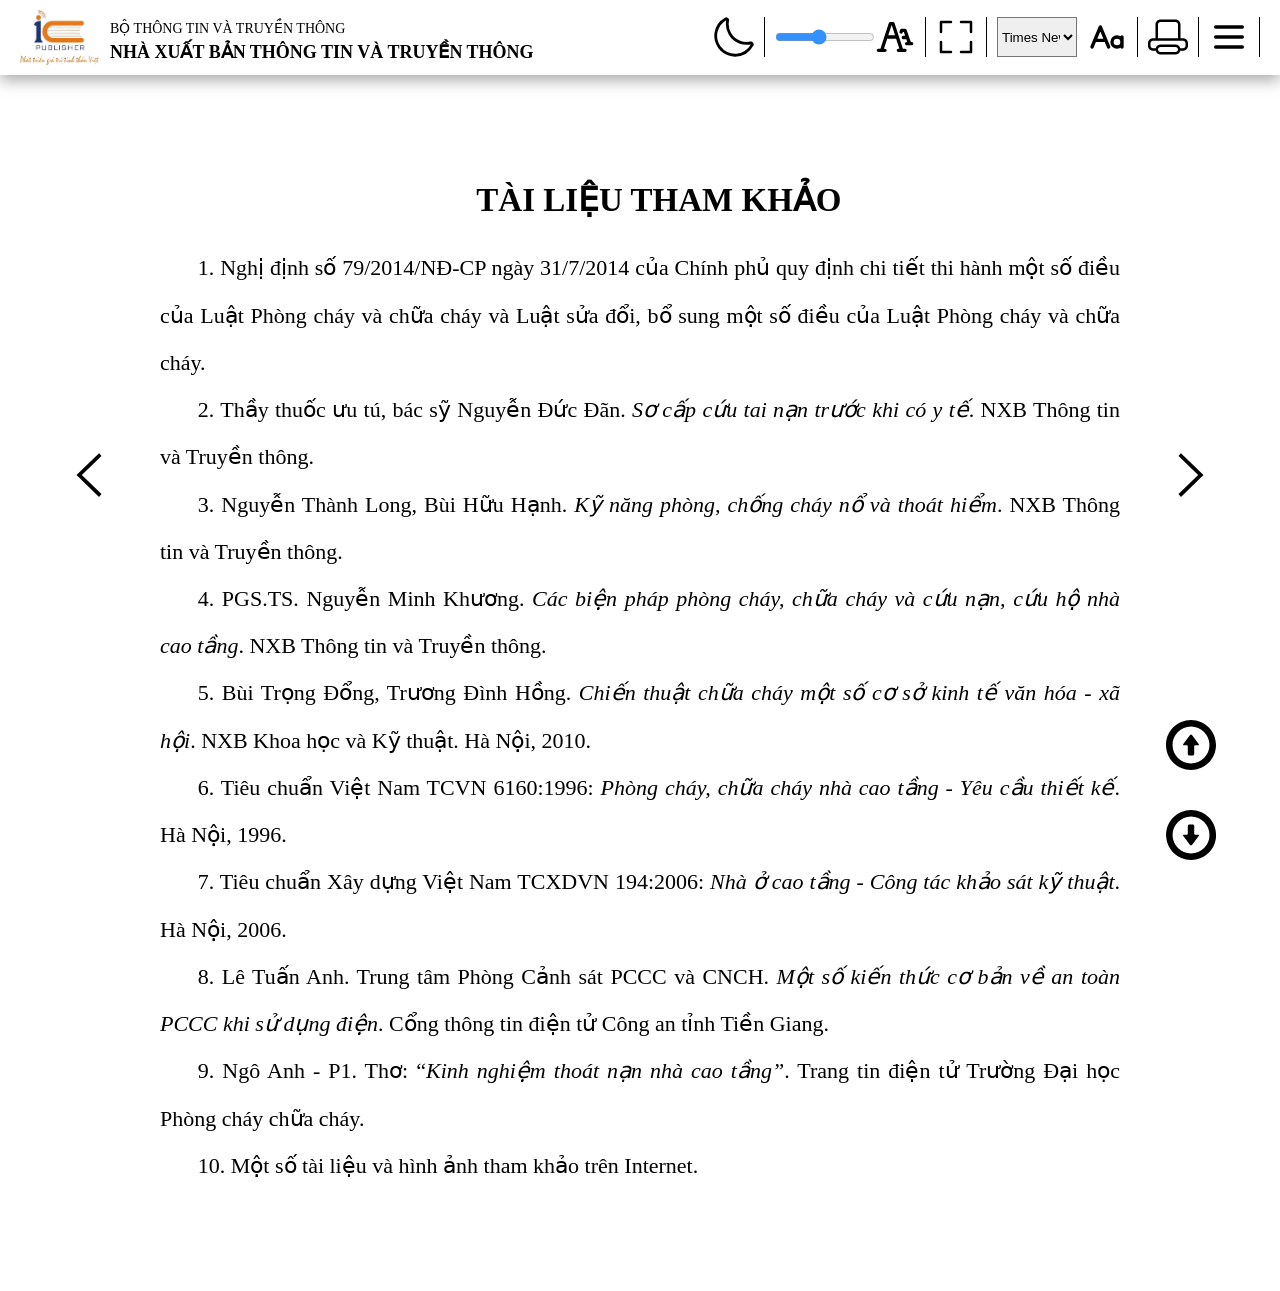
<file: chapters/tailieuthamkhao.html>
<!DOCTYPE html>
<html>

<head>
	<meta charset="UTF-8" />
	<meta name="viewport" content="width=device-width, initial-scale=1.0" />
	<title>Tai lieu tham khao</title>
	<link rel="stylesheet" href="./styles.css" />
</head>

<body data-theme="light">
	<header class="noPrint">
		<div class="logo-img">
			<a href="../index.html"><img src="../img/logo.png" id="logo" /></a>
			<div class="logo-text">
				<span style="font-size: 14px">BỘ THÔNG TIN VÀ TRUYỀN THÔNG</span>
				<span style="font-size: 18px; font-weight: bold">NHÀ XUẤT BẢN THÔNG TIN VÀ TRUYỀN THÔNG</span>
			</div>
		</div>

		<div class="controls">
			<div style="height: 40px">
				<img src="../img/darkmode.svg" alt="Dark" class="icon darkmode-icon" width="40px" onclick="toggleDarkMode()" />
				<img src="../img/lightmode.svg" alt="Dark" class="icon lightmode-icon" width="40px" onclick="toggleDarkMode()"
					style="display: none" />
			</div>

			<div style="height: 40px" class="slider-container">
				<input id="fontSizeSlider" type="range" min="16" max="30" value="22" class="slider"
					oninput="changeFontSize(this.value)" />
				<img src="../img/font-size.svg" alt="font-size" class="font-size-icon icon" width="40px" />
			</div>

			<div style="height: 40px">
				<img src="../img/fullscreen.svg" alt="Fullscreen" width="40px" class="icon" onclick="toggleFullscreen()" />
			</div>

			<div style="height: 40px;" class="slider-container">
				<select id="fontSelector" onchange="changeFont()" class="icon"
					style="margin-right: 10px; width: 80px; height: 40px; background-image: url('../img/font.svg'); --webkit-appearance: none; cursor: pointer;">
					<option value="Times New Roman">Times New Roman</option>
					<option value="Arial">Arial</option>
					<option value="Verdana">Verdana</option>
					<option value="Courier New">Courier New</option>
				</select>
				<img src="../img/font.svg" alt="Change font" width="40px" height="40px" class="icon" />
			</div>

			<div style="height: 40px">
				<img src="../img/printer.svg" alt="Print" width="40px" class="icon" onclick="window.print()" />
			</div>

			<img src="../img/menu.svg" alt="Menu" class="menu-button icon" width="40px" />
			<nav class="popup-menu">
				<div class="chapter">
					<a href="loinoidau.html">
						<span>LỜI NÓI ĐẦU</span>
					</a>
				</div>
				<div class="chapter">
					<a href="chapter1.html">
						<span>CHƯƠNG 1. MỘT SỐ KIẾN THỨC CƠ BẢN</span>
					</a>
					<div class="sections">
						<a href="chapter1.html#section1">1.1. Sự cháy và đám cháy</a>
						<a href="chapter1.html#section2">1.2. Nguyên tắc của công tác phòng cháy, chữa cháy và cứu nạn,
							cứu hộ</a>
						<a href="chapter1.html#section3">1.3. Các biện pháp, phương pháp chữa cháy cơ bản</a>
						<a href="chapter1.html#section4">1.4. Một số phương tiện phòng, chữa cháy</a>
						<a href="chapter1.html#section5">1.5. Trách nhiệm phòng cháy, chữa cháy</a>
					</div>
				</div>

				<div class="chapter">
					<a href="chapter2.html">
						<span>CHƯƠNG 2. KỸ NĂNG PHÒNG CHÁY, CHỮA CHÁY VÀ CÁCH THOÁT NẠN,
							THOÁT HIỂM TẠI MỘT SỐ ĐỊA ĐIỂM, PHƯƠNG TIỆN DỄ CHÁY</span>
					</a>
					<div class="sections">
						<a href="chapter2.html#section1">2.1. Khu dân cư</a>
						<a href="chapter2.html#section2">2.2. Chợ, trung tâm thương mại</a>
						<a href="chapter2.html#section3">2.3. Văn phòng làm việc</a>
						<a href="chapter2.html#section4">2.4. Cơ sở giáo dục</a>
						<a href="chapter2.html#section5">2.5. Cơ sở sản xuất, kho hàng</a>
						<a href="chapter2.html#section6">2.6. Phương tiện giao thông</a>
					</div>
				</div>
				<div class="chapter">
					<a href="chapter3.html">
						<span>CHƯƠNG 3. KỸ NĂNG PHÒNG CHÁY, CHỮA CHÁY VÀ CÁCH THOÁT NẠN,
							THOÁT HIỂM KHI GẶP SỰ CỐ CHÁY, NỔ
						</span>
					</a>
					<div class="sections">
						<a href="chapter3.html#section1">3.1. Sử dụng điện</a>
						<a href="chapter3.html#section2">3.2. Khí đốt hoá lỏng</a>
						<a href="chapter3.html#section3">3.3. Trong quá trình hàn cắt</a>
					</div>
				</div>
				<div class="chapter">
					<a href="chapter4.html">
						<span>CHƯƠNG 4. HƯỚNG DẪN SƠ CẤP CỨU NGƯỜI BỊ NẠN VÀ XỬ LÝ MỘT SỐ
							TÌNH HUỐNG THƯỜNG GẶP</span>
					</a>
					<div class="sections">
						<a href="chapter4.html#section1">4.1. Hướng dẫn sơ cấp cứu người bị nạn</a>
						<a href="chapter4.html#section2">4.2. Hướng dẫn xử lý một số tình huống thường gặp</a>
					</div>
				</div>
				<div class="chapter">
					<a href="phuluc.html">
						<span>PHỤ LỤC</span>
					</a>
				</div>
				<div class="chapter">
					<a href="tailieuthamkhao.html">
						<span>TÀI LIỆU THAM KHẢO</span>
					</a>
				</div>
			</nav>
		</div>
	</header>

	<a href="phuluc.html">
		<img src="../img/left-arrow.svg" alt="Left arrow" class="icon arrow-left noPrint" />
	</a>
	<a href="trangtrachnhiem.html">
		<img src="../img/right-arrow.svg" alt="Right arrow" class="icon arrow-right noPrint" />
	</a>
	<img src="../img/up-arrow.svg" alt="Up arrow" class="icon arrow-up noPrint" onclick="scrollToTop()" />
	<img src="../img/up-arrow.svg" alt="Down arrow" class="icon arrow-down noPrint" onclick="scrollToBottom()" />

	<main>
		<article id="chapter">
			<h2>
				<p id="chapter-name">TÀI LIỆU THAM KHẢO</p>
			</h2>
			<p>
				1. Nghị định số 79/2014/NĐ-CP ngày 31/7/2014 của Chính phủ quy định
				chi tiết thi hành một số điều của Luật Phòng cháy và chữa cháy và Luật
				sửa đổi, bổ sung một số điều của Luật Phòng cháy và chữa cháy.
			</p>
			<p>
				2. Thầy thuốc ưu tú, bác sỹ Nguyễn Đức Đãn.
				<i>Sơ cấp cứu tai nạn trước khi có y tế</i>. NXB Thông tin và Truyền
				thông.
			</p>
			<p>
				3. Nguyễn Thành Long, Bùi Hữu Hạnh.
				<i>Kỹ năng phòng, chống cháy nổ và thoát hiểm</i>. NXB Thông tin và
				Truyền thông.
			</p>
			<p>
				4. PGS.TS. Nguyễn Minh Khương.
				<i>Các biện pháp phòng cháy, chữa cháy và cứu nạn, cứu hộ nhà cao
					tầng</i>. NXB Thông tin và Truyền thông.
			</p>
			<p>
				5. Bùi Trọng Đổng, Trương Đình Hồng.
				<i>Chiến thuật chữa cháy một số cơ sở kinh tế văn hóa - xã hội</i>.
				NXB Khoa học và Kỹ thuật. Hà Nội, 2010.
			</p>
			<p>
				6. Tiêu chuẩn Việt Nam TCVN 6160:1996:
				<i>Phòng cháy, chữa cháy nhà cao tầng - Yêu cầu thiết kế</i>. Hà Nội,
				1996.
			</p>
			<p>
				7. Tiêu chuẩn Xây dựng Việt Nam TCXDVN 194:2006:
				<i>Nhà ở cao tầng - Công tác khảo sát kỹ thuật</i>. Hà Nội, 2006.
			</p>
			<p>
				8. Lê Tuấn Anh. Trung tâm Phòng Cảnh sát PCCC và CNCH.
				<i>Một số kiến thức cơ bản về an toàn PCCC khi sử dụng điện</i>. Cổng
				thông tin điện tử Công an tỉnh Tiền Giang.
			</p>
			<p>
				9. Ngô Anh - P1. Thơ: “<i>Kinh nghiệm thoát nạn nhà cao tầng”</i>.
				Trang tin điện tử Trường Đại học Phòng cháy chữa cháy.
			</p>
			<p>10. Một số tài liệu và hình ảnh tham khảo trên Internet.</p>
		</article>
	</main>
	<script src="./scripts.js"></script>
</body>

</html>
</file>
<file: styles.css>
* {
	margin: 0;
	padding: 0;
	box-sizing: border-box;
}

body {
	font-family: Arial, sans-serif;
	line-height: 1.6;
	background-color: #f9f9f9;
	color: #333;
}

/* Header Styles */
header {
	background-color: #ffffff;
	border-bottom: 2px solid #f4a261;
	padding: 10px 0;
}

.header-content {
	display: flex;
	justify-content: space-between;
	align-items: center;
	max-width: 1200px;
	margin: auto;
	padding: 0 20px;
}

header .logo img {
	width: 100px;
	height: auto;
}

header .title {
	text-align: center;
}

header .title h1,
header .title h2 {
	margin: 5px 0;
}

.search-bar {
	display: flex;
	align-items: center;
}

.search-bar input[type="text"] {
	padding: 5px 10px;
	border: 2px solid #e76f51;
	border-radius: 5px;
	outline: none;
}

.search-bar input[type="text"]:focus {
	border-color: black;
}

nav ul {
	list-style: none;
	display: flex;
	justify-content: center;
	padding: 10px 0;
	background-color: #f69401;
	margin-top: 10px;
}

nav ul li {
	margin: 0 15px;
}

nav ul li a {
	text-decoration: none;
	color: #264653;
	font-weight: bold;
}

nav ul li a:hover {
	text-decoration: underline;
}

main {
	max-width: 1200px;
	margin: 20px auto;
	padding: 20px;
	background-color: #fff;
	box-shadow: 0 4px 8px rgba(0, 0, 0, 0.1);
	border-radius: 10px;
}

.introduction {
	display: flex;
	justify-content: space-between;
	flex-wrap: wrap;
	/* margin-bottom: 50px; */
}

.introduction .image {
	flex: 1;
	align-items: center;
	text-align: center;
}

.introduction .image img {
	max-width: 50%;
}

.book-cover {
	width: 400px;
}

.introduction .content {
	flex: 2;
	max-width: 50%;
	padding-left: 20px;
	padding-right: 20px;
	text-align: justify;
	text-indent: 20px;
	margin-top: 30px;
}

.introduction p {
	margin-bottom: 10px;
	line-height: 1.8;
}

/* Footer Styles */
footer {
	background-color: #ffffff;
	text-align: center;
	border-top: 1px solid #e76f51;
	padding-top: 20px;
	padding-bottom: 10px;
}

.footer-top {
	display: flex;
	justify-content: space-between;
	max-width: 1200px;
	margin: auto;
	padding: 0;
}

.footer-logo img {
	width: 100px;
	height: auto;
}

.footer-info {
	text-align: left;
	flex: 1;
	padding: 0 20px;
	font-size: 12px;
}

.footer-info h3,
.footer-info h4 {
	color: #e76f51;
	margin-bottom: 10px;
}

.footer-info p {
	margin: 5px 0;
}

.footer-contact {
	display: flex;
	flex-direction: column;
	align-items: center;
	justify-content: center;
}

.footer-contact h3 {
	color: #e76f51;
	margin-bottom: 5px;
}

.footer-contact p {
	margin-bottom: 15px;
}

.menu {
	margin-left: 50px;
	margin-right: 50px;
	padding: 10px 15px;
	color: black;
	text-align: center;
	text-decoration: none;
	display: inline-block;
	font-size: 16px;
	cursor: pointer;
	font-weight: bold;
	border-radius: 10px;
}

.slogan {
	background-color: #f69401;
	text-align: center;
	font-size: 40px;
	padding-top: 10px;
	padding-bottom: 10px;
	color: white;
	font-family: "Dancing Script", cursive;
}

.cur-menu {
	border-radius: 10px;
	border: 2px solid black;
	background-color: white;
	color: #e76f51;
}

.container {
	margin-left: 160px;
	display: flex;
	align-items: center;
	justify-content: center;
}

.registered {
	height: 60px;
}

.content-title {
	text-transform: uppercase;
	text-align: center;
	font-size: 22px;
	margin-bottom: 15px;
}

.table-container {
	display: flex;
	justify-content: center;
	margin: 20px auto;
}

th {
	font-weight: normal;
}

#table-content {
	font-family: Arial, Helvetica, sans-serif;
	border-collapse: collapse;
	width: 80%;
}

#table-content td,
#table-content th {
	border: 1px solid black;
	padding: 8px;
}

#table-content tr:nth-child(even) {
	background-color: #f2f2f2;
}

#table-content tr:hover {
	background-color: #ddd;
}

#table-content th {
	text-align: left;
}

.read-button {
	background-color: #f69401;
	color: white;
	padding: 10px 20px;
	text-align: center;
	margin-top: 30px;
	margin-left: 220px;
	margin-right: 220px;
	font-size: 16px;
	cursor: pointer;
	border-radius: 20px;
}

div .read-button a {
	text-decoration: none;
	color: white;
	font-size: 22px;
	font-weight: bold;
}

.related-books {
	margin-top: 40px;
	text-align: center;
}

.related-books h2 {
	font-size: 28px;
	color: #264653;
	margin-bottom: 20px;
}

.book-grid {
	display: grid;
	grid-template-columns: repeat(5, 1fr);
	gap: 20px;
	justify-content: center;
}

.book-item img {
	width: 70%;
}

div.menu :hover {
	background-color: #f69401;
}
</file>
<file: chapters/styles.css>
:root {
	--bg-color: #ffffff;
	--text-color: #000000;
}

@media print {
	.noPrint {
		display: none;
	}
}

* {
	margin: 0;
	padding: 0;
}

[data-theme="dark"] {
	--bg-color: #1e1e1e;
	--text-color: #f1f1f1;
}

body {
	background-color: var(--bg-color);
	color: var(--text-color);
	font-size: 22px;
	line-height: 1.5;
}

p {
	text-indent: 1cm;
	text-align: justify;
	line-height: 1.25cm;
}

header {
	top: 0;
	background-color: var(--bg-color);
	position: sticky;
	display: flex;
	justify-content: space-between;
	align-items: center;
	padding-left: 20px;
	padding-right: 20px;
	font-size: 1.5rem;
	box-shadow: rgba(0, 0, 0, 0.35) 0px 5px 15px;
	z-index: 1000;
	font-family: "Times New Roman", serif;
}

main {
	margin-top: 8%;
	margin-bottom: 8%;
}

nav {
	display: none;
	flex-direction: column;
	padding: 10px;
	line-height: 200%;
}

nav a {
	margin: 10px 0;
	text-decoration: none;
	color: var(--text-color);
}

nav a:hover {
	text-decoration: underline;
}

.controls {
	display: flex;
	gap: 10px;
	align-items: center;
}

.darkmode-button {
	background-color: var(--text-color);
	color: var(--bg-color);
	border: none;
	padding: 10px 15px;
	cursor: pointer;
	border-radius: 10px;
	font-size: 1rem;
}

.button:hover {
	opacity: 0.8;
}

.menu-button {
	display: block;
	/* margin-right: 10px; */
	cursor: pointer;
}

.visible {
	display: flex;
}

.hidden {
	display: none;
}

#chapter {
	width: 75%;
	margin: 0 auto;
	margin-bottom: 20px;
	text-align: justify;
	text-indent: 0;
}

#chapter-name {
	text-align: center;
	margin-bottom: 20px;
}

section {
	padding-top: 80px;
}

/* Navigation Arrows */
/* .arrow {
	position: fixed;
	top: 50%;
	transform: translateY(-50%);
	background-color: var(--text-color);
	color: var(--bg-color);
	border: none;
	padding: 10px;
	cursor: pointer;
	border-radius: 50%;
	font-size: 1.5rem;
} */

.arrow-left {
	top: 50%;
	left: 5%;
	position: fixed;
	width: 50px;
	cursor: pointer;
}

.arrow-right {
	top: 50%;
	right: 5%;
	position: fixed;
	width: 50px;
	cursor: pointer;
	z-index: 1;
}

.arrow-up {
	top: 80%;
	right: 5%;
	position: fixed;
	width: 50px;
	cursor: pointer;
}

.arrow-down {
	top: 90%;
	right: 5%;
	position: fixed;
	width: 50px;
	cursor: pointer;
	transform: rotate(180deg);
}

.slider-container {
	display: flex;
	align-items: center;
}

.slider {
	--webkit-appearance: none;
	width: 100px;
	height: 8px;
	border-radius: 5px;
	background: var(--text-color);
	outline: none;
	opacity: 0.8;
	transition: opacity 0.2s;
	cursor: pointer;
}

.slider:hover {
	opacity: 1;
}

.fullscreen-button {
	cursor: pointer;
	padding-top: 10px;
	padding-right: 20px;
}

.controls > * {
	border-right: 1.5px solid var(--text-color);
	padding-right: 10px;
}

.controls > *:last-child {
	border-right: none;
}

/* Menu pop up */

.popup-menu {
	font-size: large;
	position: fixed;
	top: 58px;
	right: 0;
	display: none;
	position: absolute;
	background-color: #f9f9f9;
	box-shadow: 0px 8px 16px 0px rgba(0, 0, 0, 0.2);
	/* padding: 12px 16px; */
	z-index: 2000;
	border: none;
	border-radius: 10px;
	max-width: 40%;
}

.popup-menu .chapter {
	position: relative;
	padding-left: 20px;
	padding-right: 20px;
	/* padding-top: 10px; */
}

.popup-menu .sections {
	display: none;
	position: absolute;
	top: 100%;
	padding-left: 10px;
	padding-right: 10px;
	background-color: #f9f9f9;
	box-shadow: 0px 8px 16px 0px rgba(0, 0, 0, 0.2);
	z-index: 2000;
	border: none;
	border-radius: 10px;
	left: 15%;
	max-width: 50%;
}

.popup-menu .chapter:hover .sections {
	display: block;
}

.popup-menu a {
	display: block;
	cursor: pointer;
	right: 0;
}

.popup-menu.active {
	display: block;
}

.menu-button:hover + .popup-menu,
.popup-menu:hover {
	display: block;
}

.popup-menu:not(:hover) {
	display: none;
}

.popup-menu a {
	display: block;
	margin-bottom: 6px;
	cursor: pointer;
}

/* logo */
#logo {
	width: 80px;
}

.logo-img {
	padding-top: 10px;
}

[data-theme="dark"] .icon {
	filter: invert(1);
}

[data-theme="dark"] .popup-menu {
	--text-color: black;
}

.text-with-icon {
	display: flex;
	align-items: center;
}

.icon {
	cursor: pointer;
}

.logo-img {
	display: flex;
	align-items: center; /* Căn dòng văn bản vào giữa theo chiều dọc */
}

.logo-text {
	margin-left: 10px;
	display: flex;
	flex-direction: column;
}

.highlighted-text {
	background-color: yellow;
}

#highlight-btn {
	/* background-color: yellow; */
	color: black;
	border: none;
	padding: 8px 16px;
	text-align: center;
	text-decoration: none;
	display: inline-block;
	font-size: 16px;
	cursor: pointer;
	border-radius: 5px;
	box-shadow: 0 4px 8px 0 rgba(0, 0, 0, 0.2);
	transition: background-color 0.3s, box-shadow 0.3s;
}

#highlight-btn:hover {
	box-shadow: 0 12px 16px 0 rgba(0, 0, 0, 0.3);
}
.video-container {
	width: 50%;
	margin: 0 auto;
	border: 5px solid #f78000;
	padding: 10px;
	border-radius: 15px;
	box-shadow: 0 0 3px rgba(132, 42, 0, 0.5);
	background-color: #f9f9f9;
}
video {
	width: 100%;
}
.audio-container {
	width: 300px;
	border: 2px solid #f78000;
	padding: 10px;
	border-radius: 10px;
	box-shadow: 2px 2px 10px rgba(0, 0, 0, 0.1);
	background-color: #f9f9f9;
	text-align: center;
}
audio {
	width: 100%;
}
</file>
